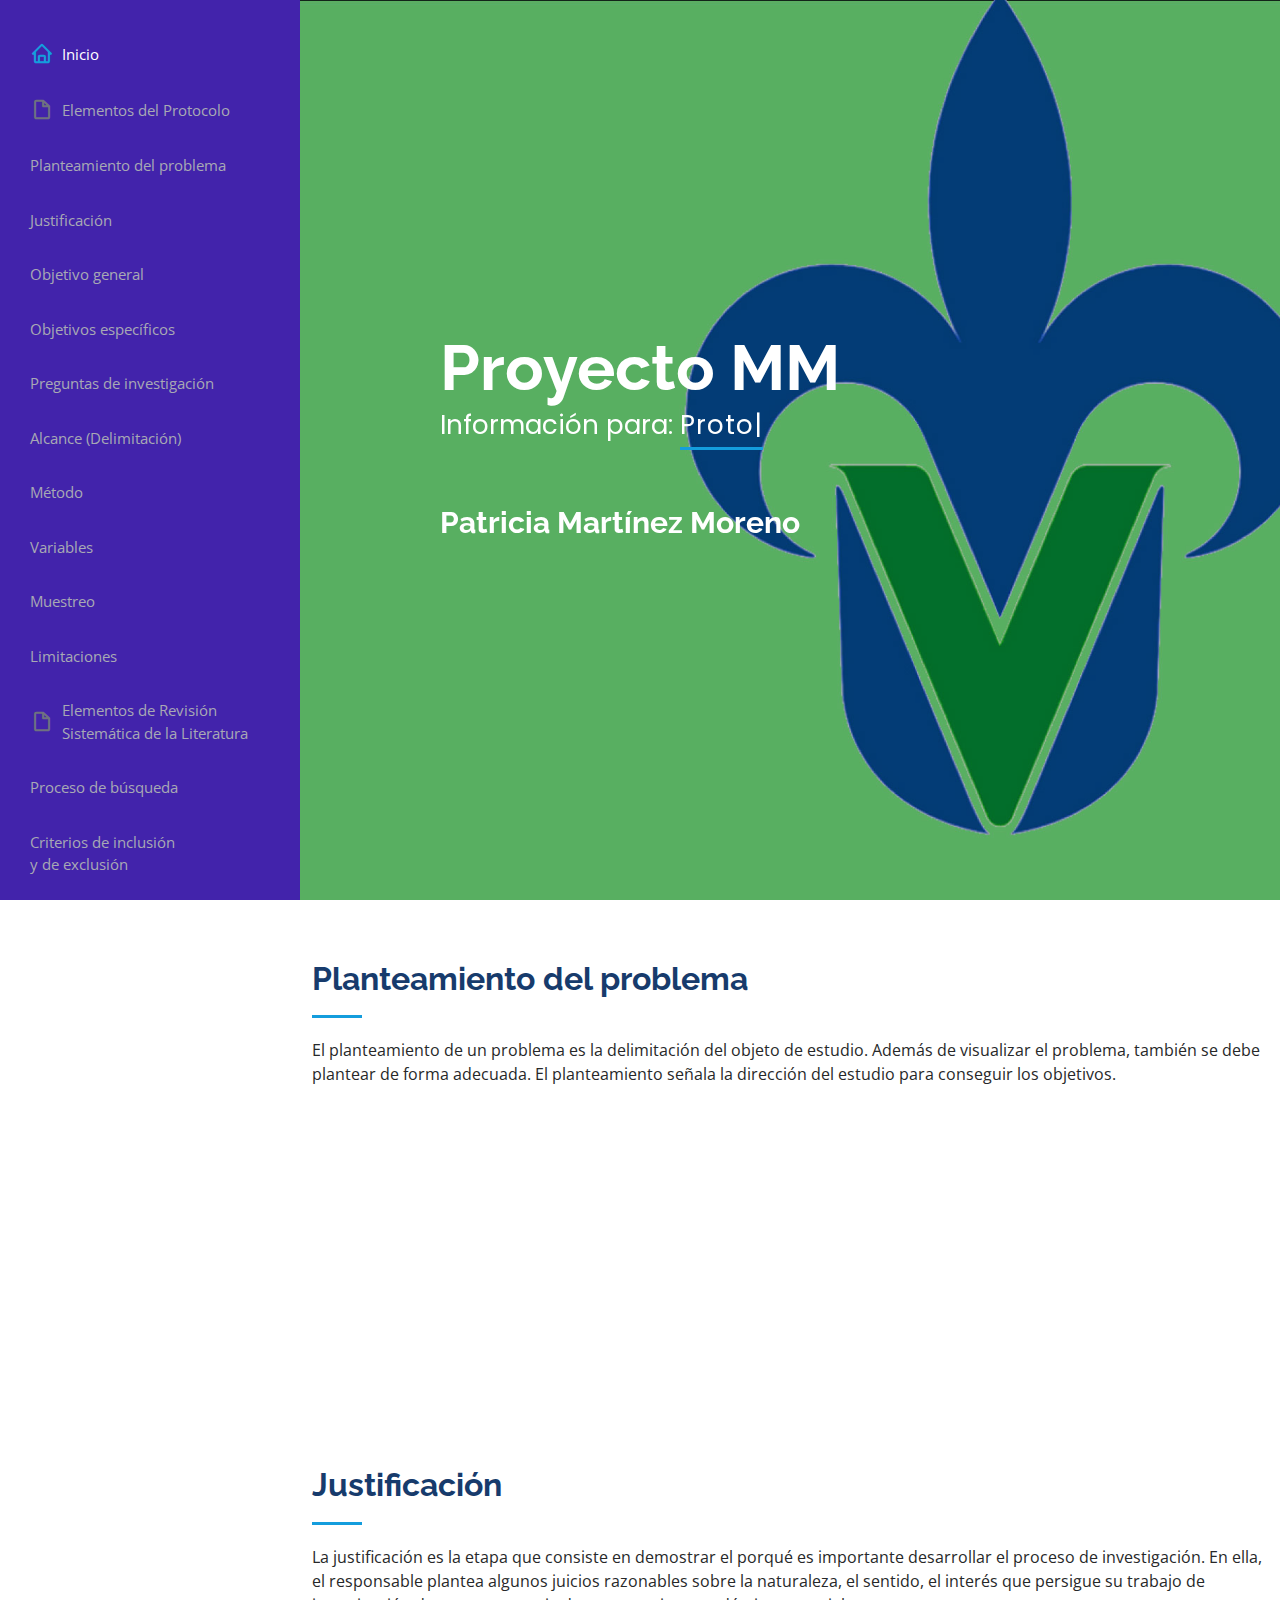
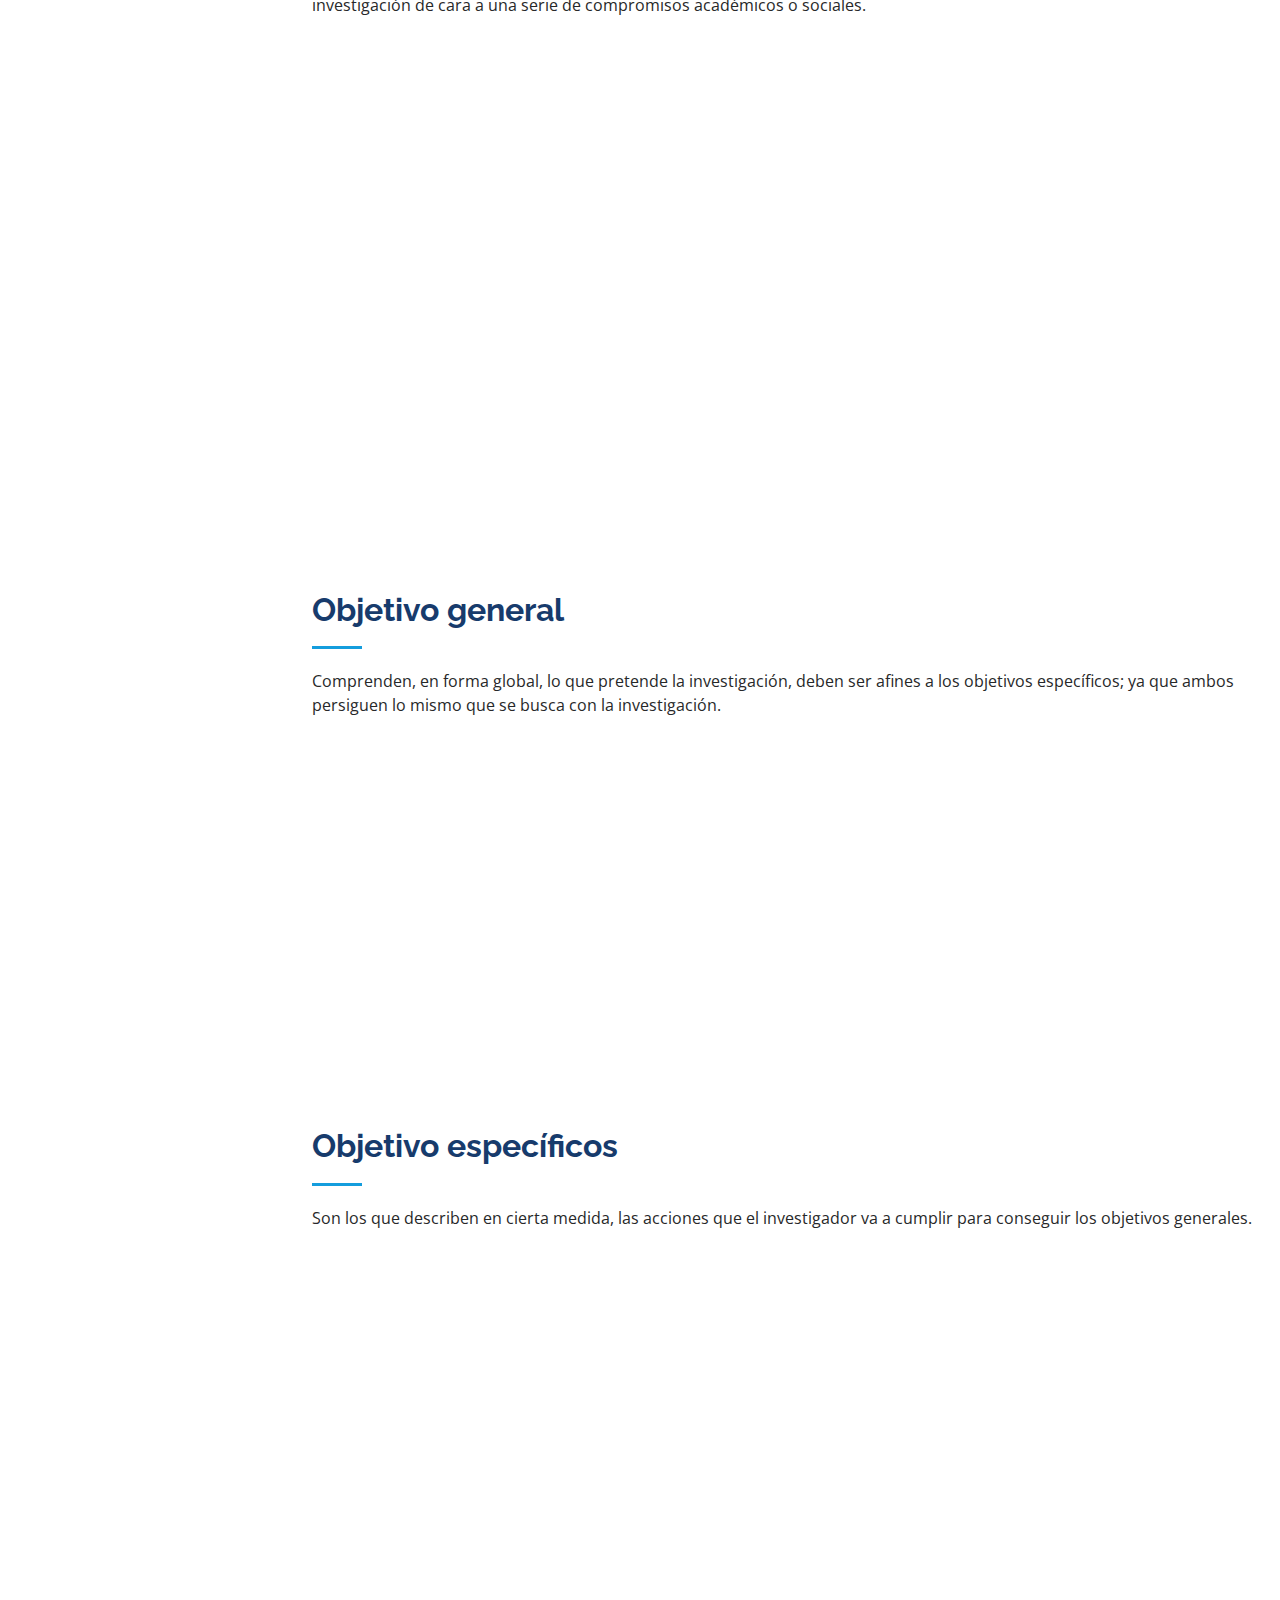
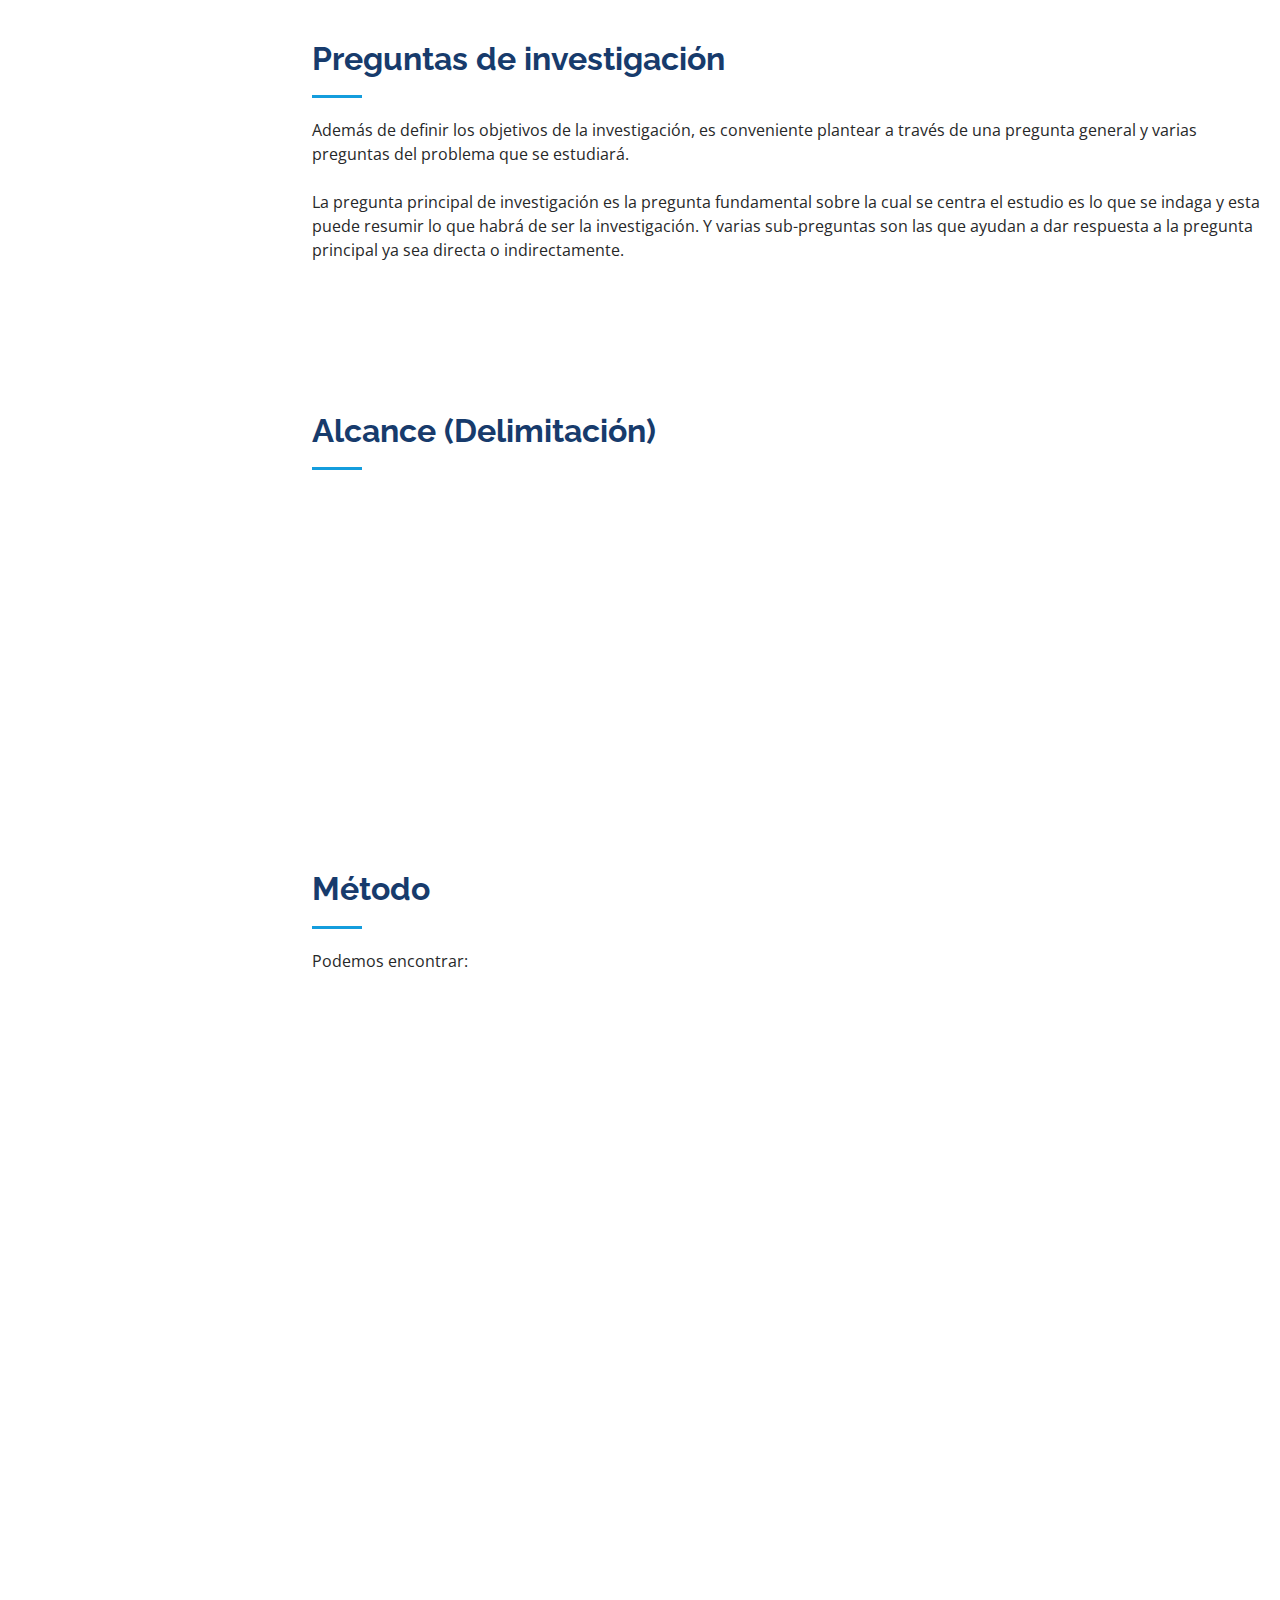
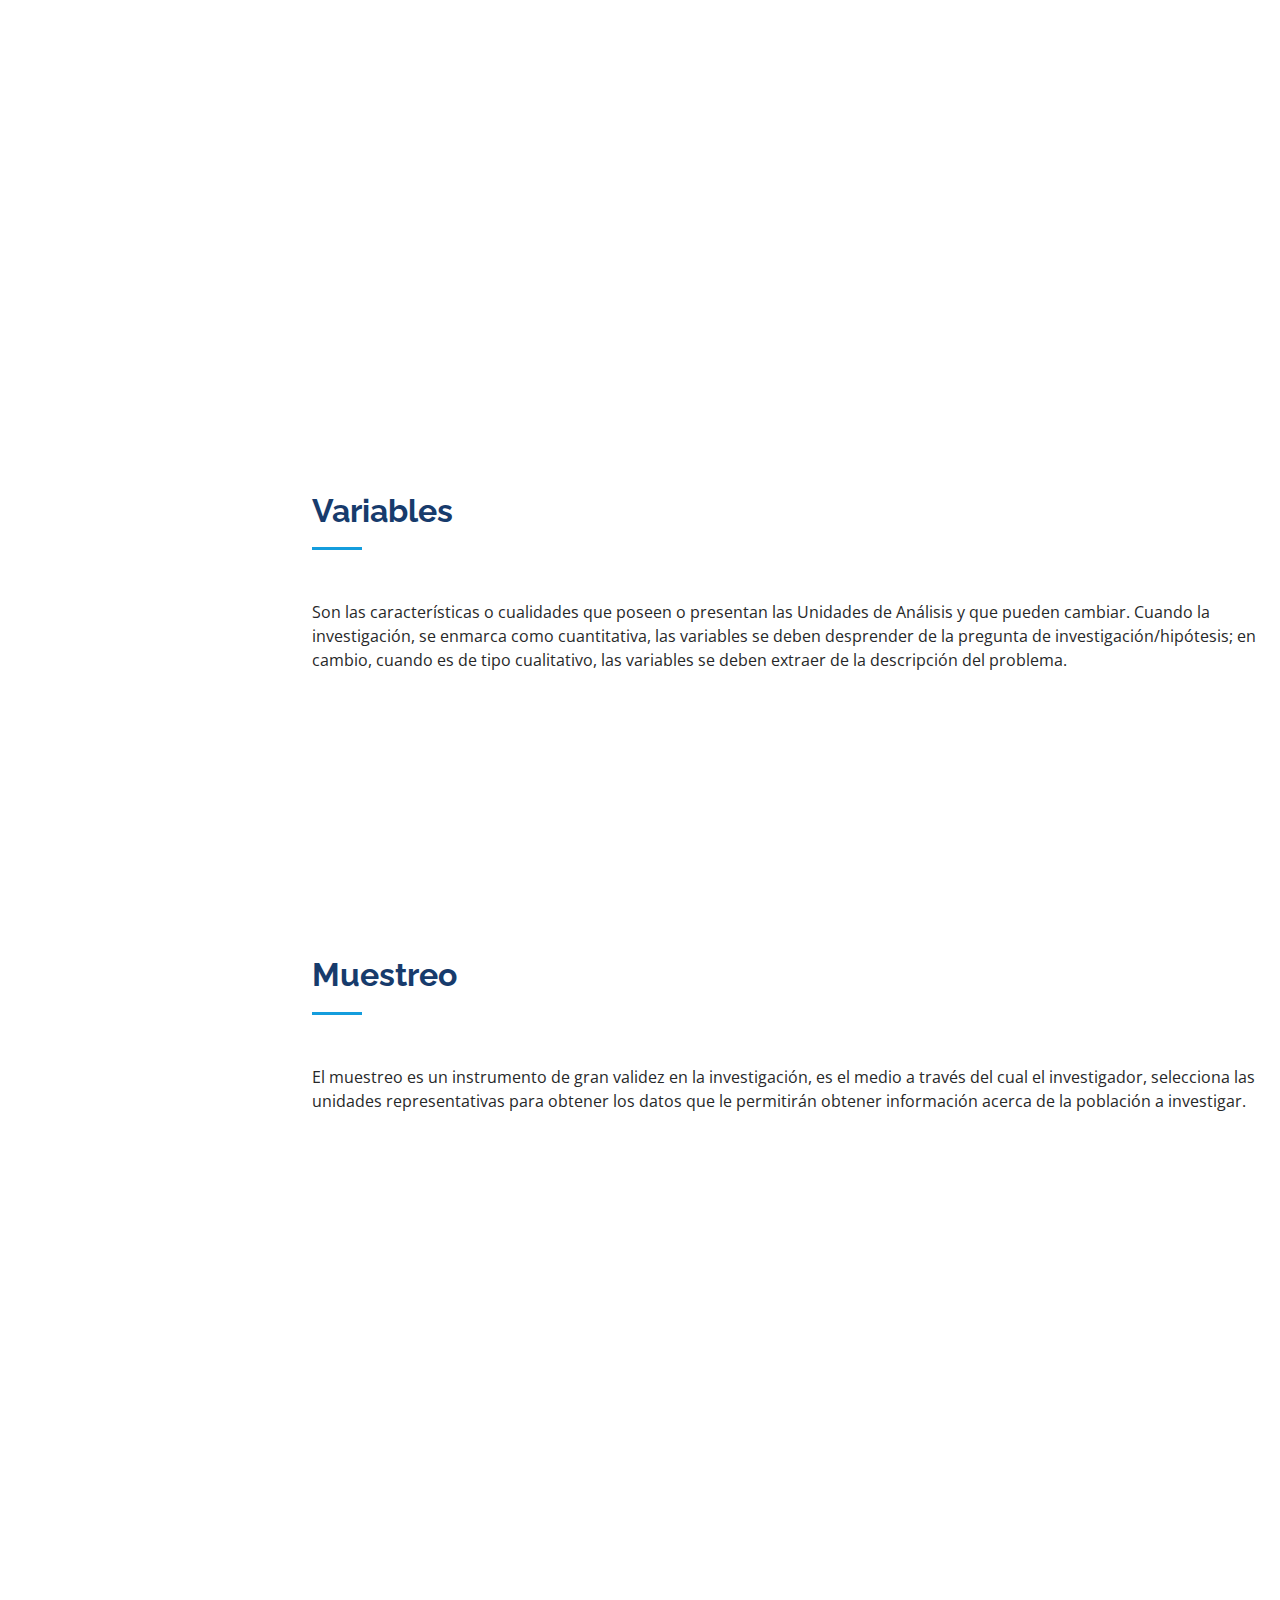
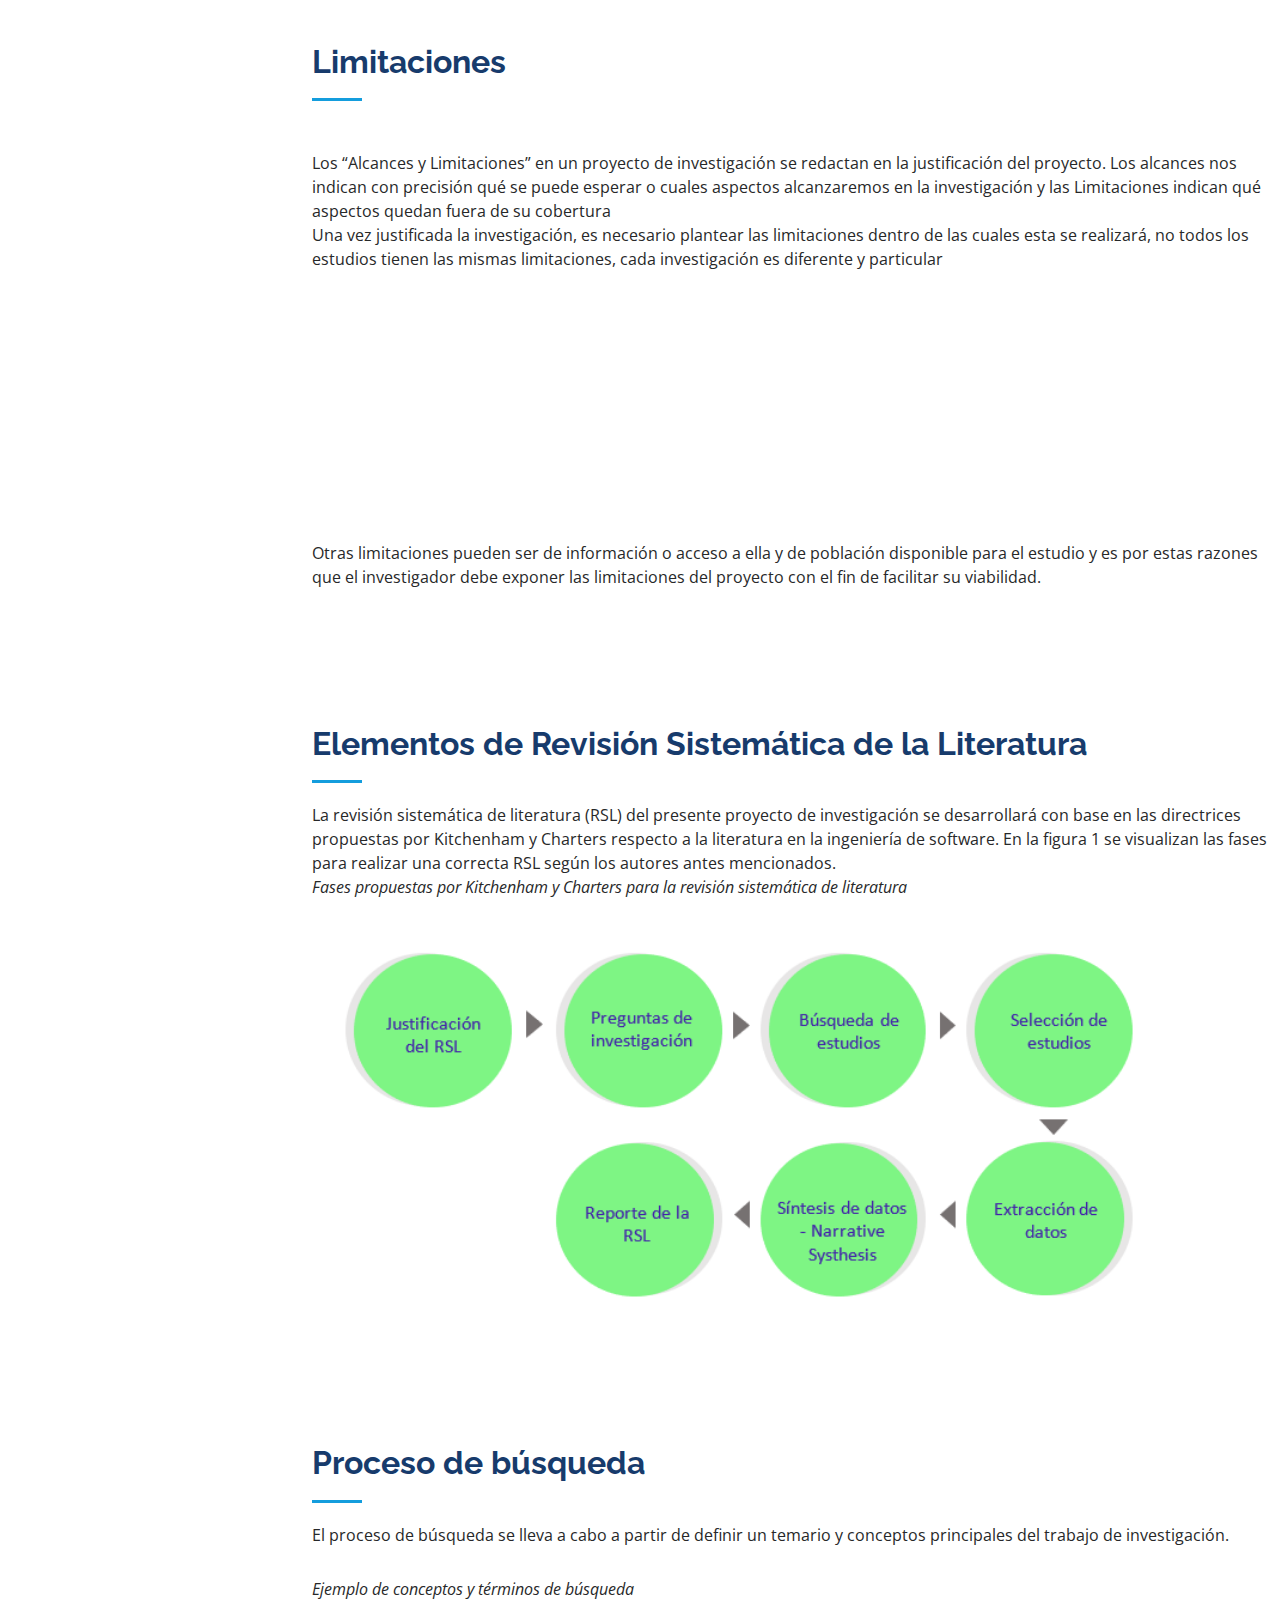
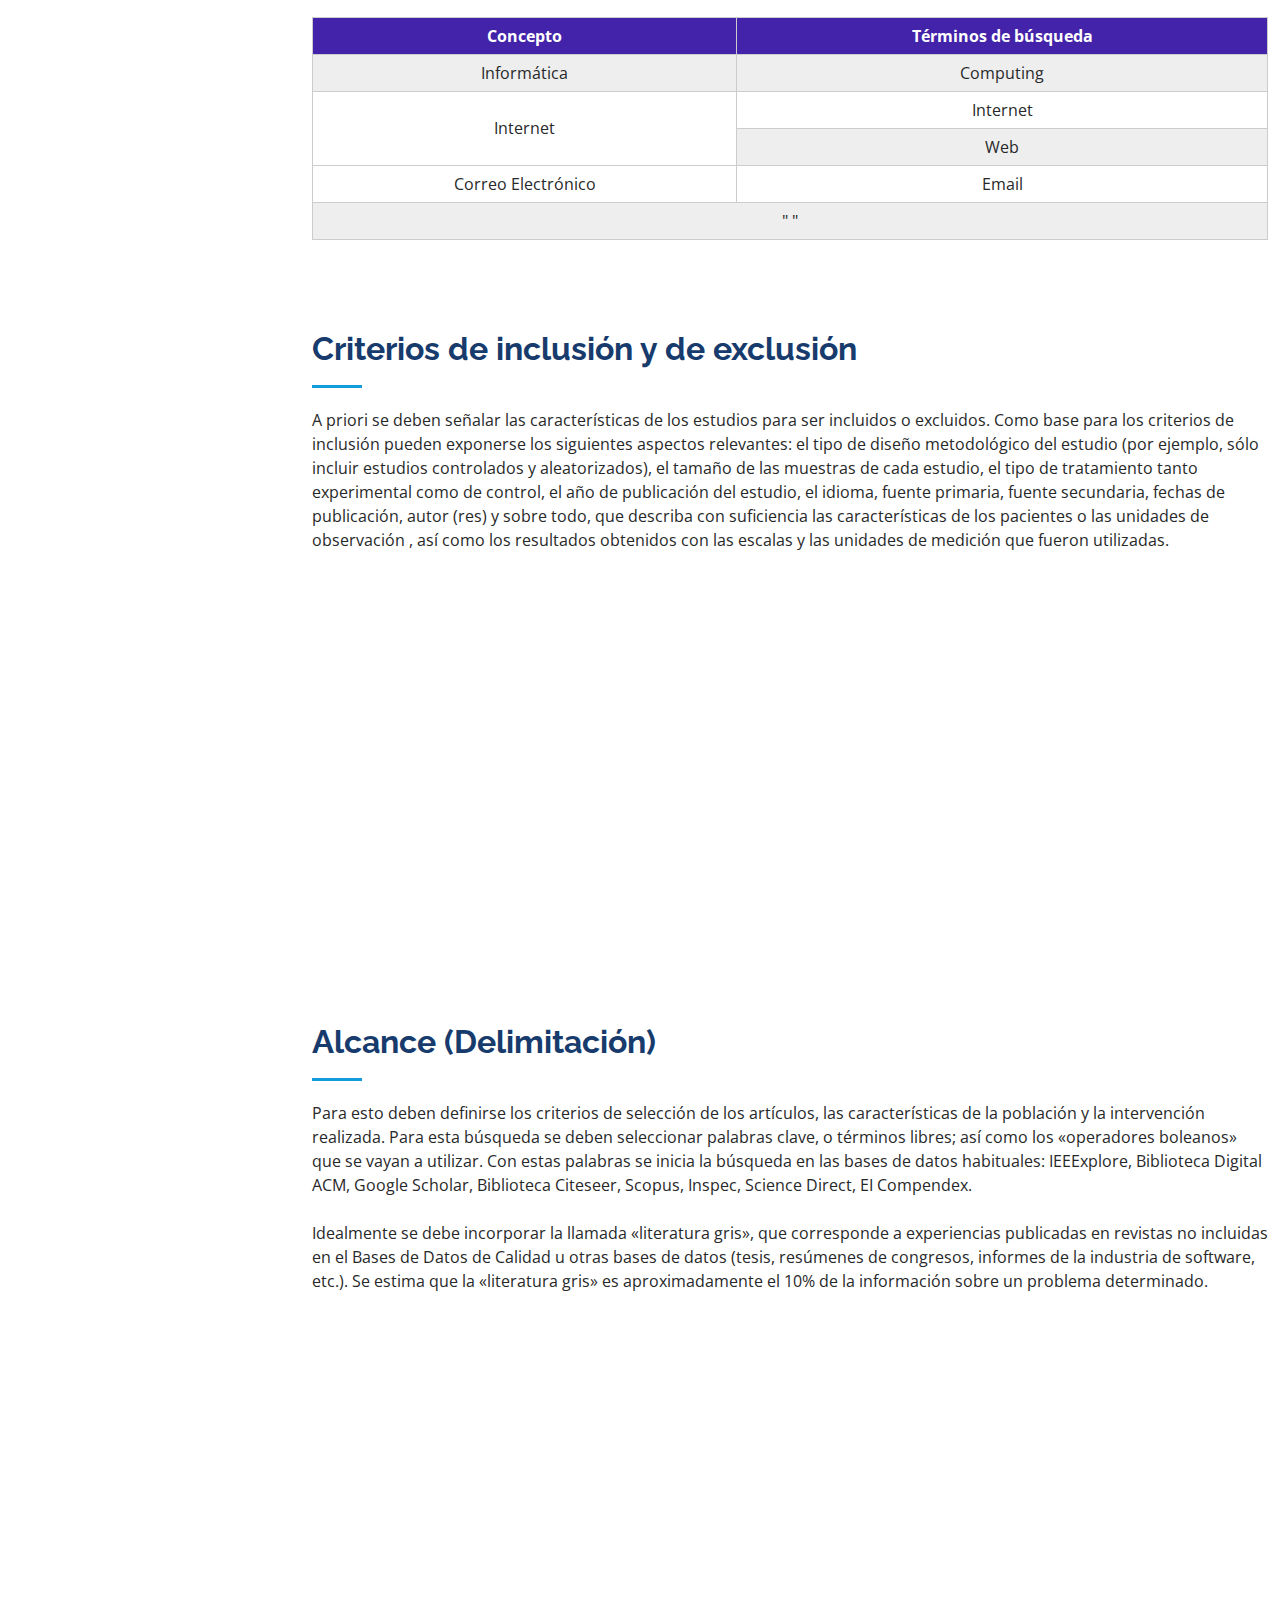
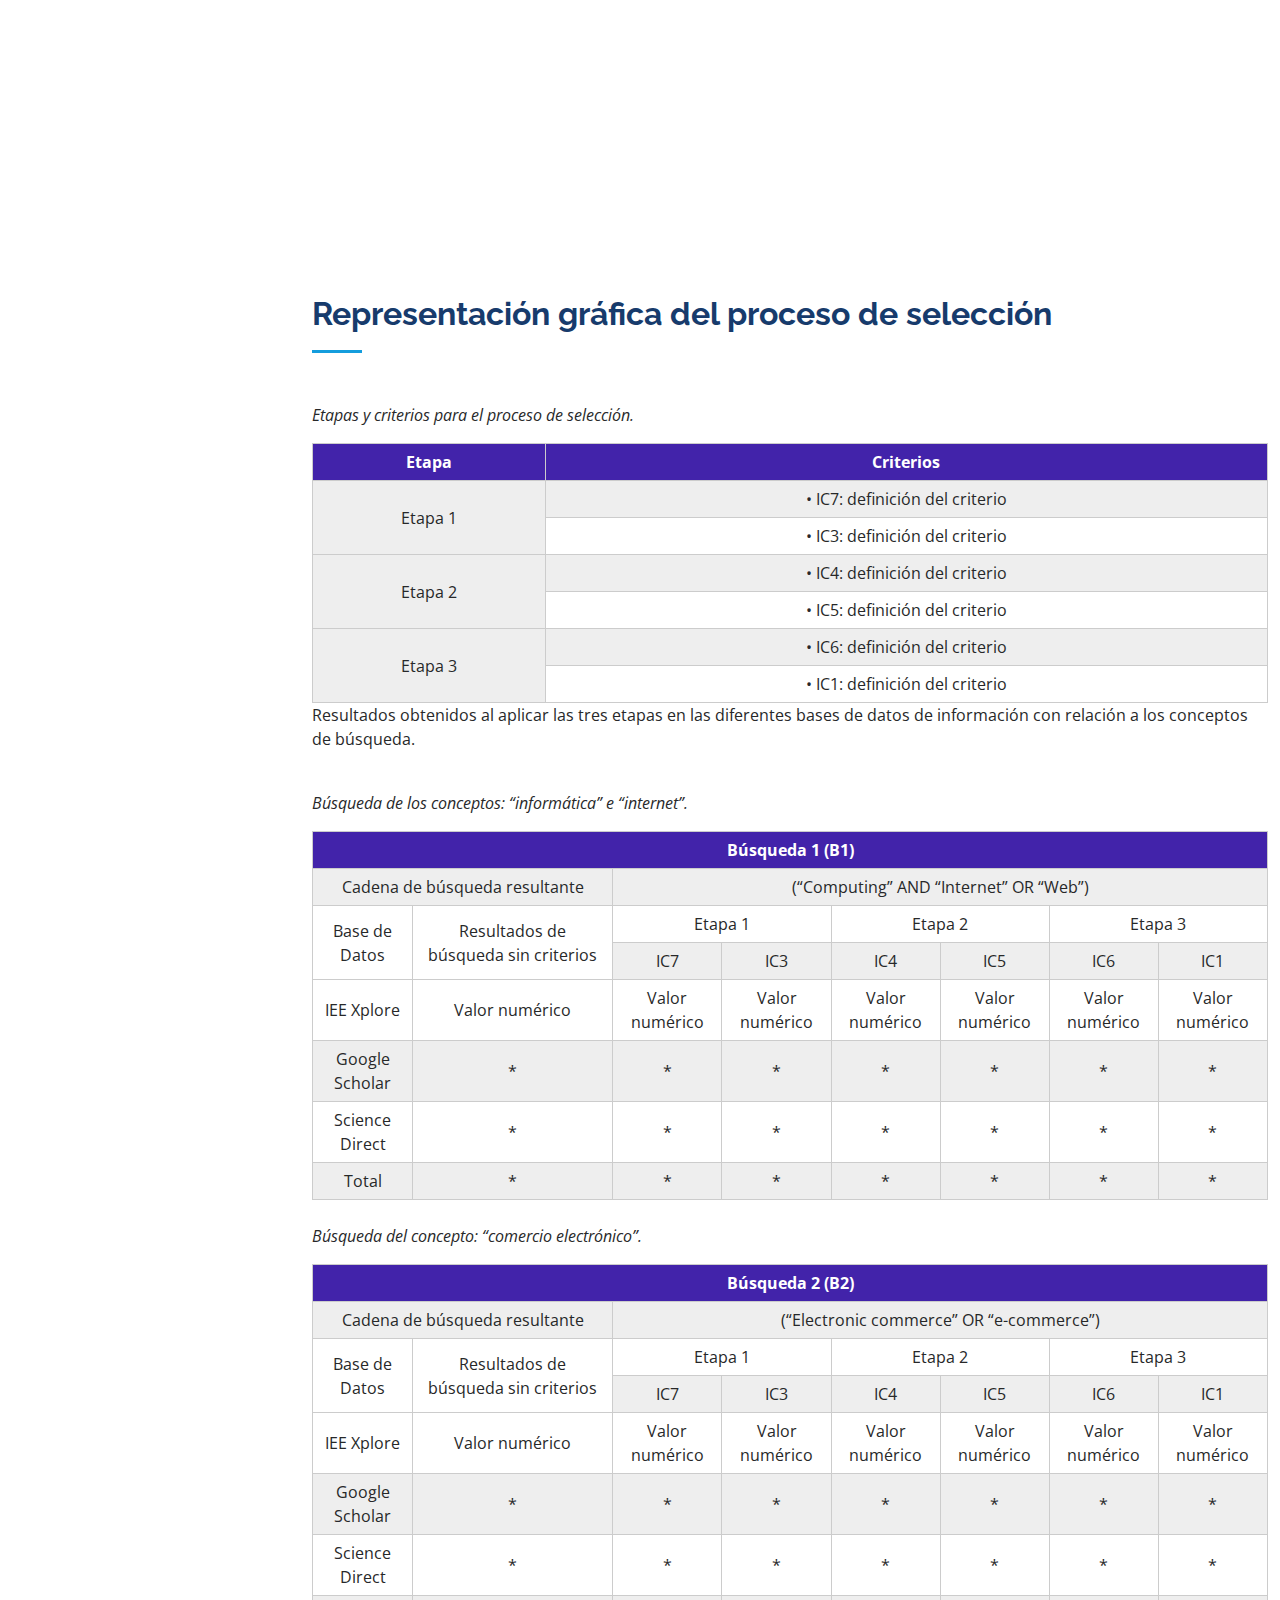
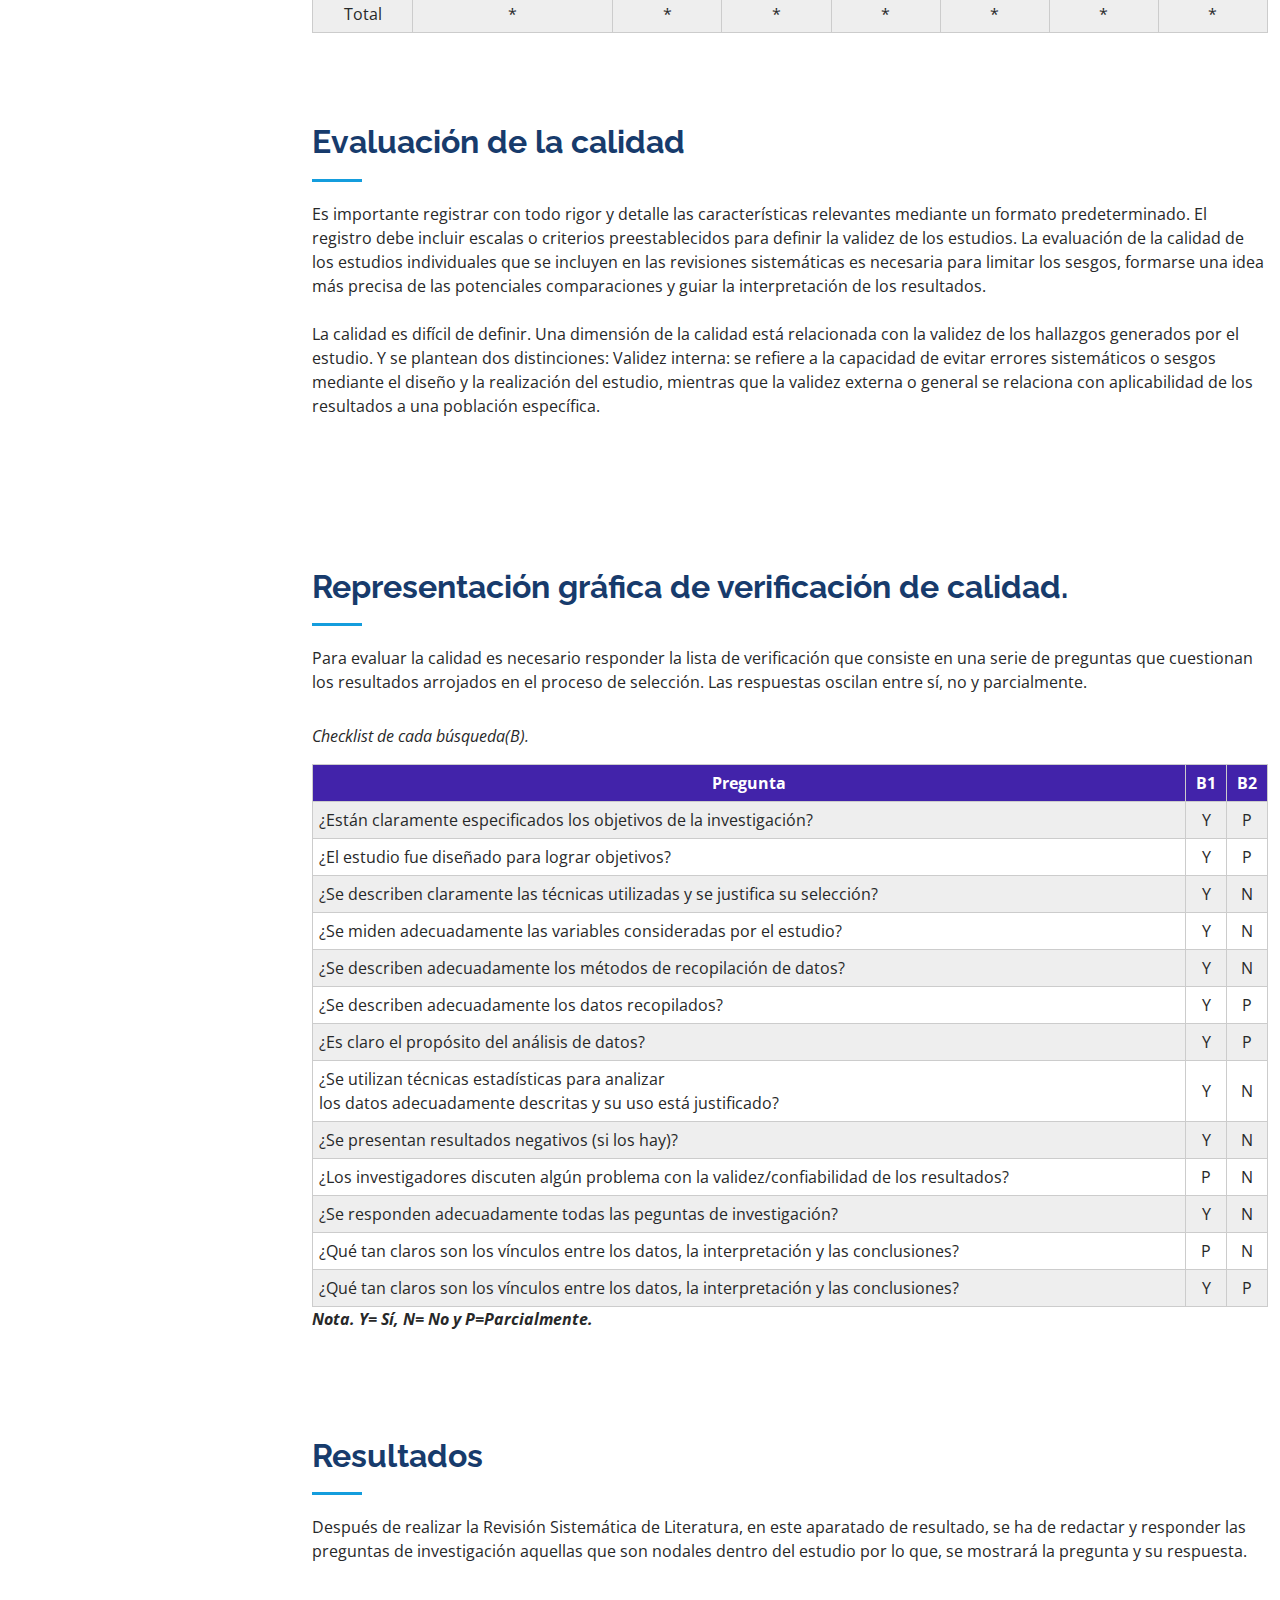
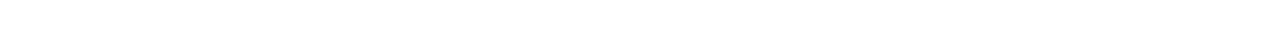
<file: index.html>
<!DOCTYPE html>
<html lang="en">

<head>
  <meta charset="utf-8">
  <meta content="width=device-width, initial-scale=1.0" name="viewport">

  <title>Proyecto MM</title>
  <meta content="" name="description">
  <meta content="" name="keywords">

  <!-- Favicons -->
  <link href="assets/img/favicon.png" rel="icon">
  <link href="assets/img/apple-touch-icon.png" rel="apple-touch-icon">

  <!-- Google Fonts -->
  <link href="https://fonts.googleapis.com/css?family=Open+Sans:300,300i,400,400i,600,600i,700,700i|Raleway:300,300i,400,400i,500,500i,600,600i,700,700i|Poppins:300,300i,400,400i,500,500i,600,600i,700,700i" rel="stylesheet">

  <!-- Vendor CSS Files -->
  <link href="assets/vendor/bootstrap/css/bootstrap.min.css" rel="stylesheet">
  <link href="assets/vendor/icofont/icofont.min.css" rel="stylesheet">
  <link href="assets/vendor/boxicons/css/boxicons.min.css" rel="stylesheet">
  <link href="assets/vendor/venobox/venobox.css" rel="stylesheet">
  <link href="assets/vendor/owl.carousel/assets/owl.carousel.min.css" rel="stylesheet">
  <link href="assets/vendor/aos/aos.css" rel="stylesheet">

  <!-- Template Main CSS File -->
  <link href="assets/css/style.css" rel="stylesheet">

  <!-- =======================================================
  * Template Name: iPortfolio - v2.0.3
  * Template URL: https://bootstrapmade.com/iportfolio-bootstrap-portfolio-websites-template/
  * Author: BootstrapMade.com
  * License: https://bootstrapmade.com/license/
  ======================================================== -->
</head>

<body>

  <!-- ======= Mobile nav toggle button ======= -->
  <button type="button" class="mobile-nav-toggle d-xl-none"><i class="icofont-navigation-menu"></i></button>

  <!-- ======= Header ======= -->
  <header id="header">
    <div class="d-flex flex-column">

      <nav class="nav-menu">
        <ul>
          <li class="active"><a href="#hero"><i class="bx bx-home"></i> <span>Inicio</span></a></li>
          <li><a href="#planteamiento"><i class="bx bx-file-blank"></i> <span>Elementos del Protocolo</span></a></li>
          <li><a href="#planteamiento"></i> Planteamiento del problema</a></li>
          <li><a href="#just"></i> Justificación</a></li>
          <li><a href="#objgeneral"></i> Objetivo general</a></li>
          <li><a href="#objespecif"></i> Objetivos específicos </a></li>
          <li><a href="#preguntasinvestigacion"></i> Preguntas de investigación</a></li>
          <li><a href="#alcance"></i> Alcance (Delimitación)</a></li>
          <li><a href="#metodo"></i> Método</a></li>
          <li><a href="#variables"></i> Variables</a></li>
          <li><a href="#muestreo"></i> Muestreo</a></li>
          <li><a href="#limitaciones"></i> Limitaciones</a></li>
          <li><a href="#rsl"><i class="bx bx-file-blank"></i> <span>Elementos de Revisión <br> Sistemática de la Literatura</span></a></li>
          <li><a href="#proceso"></i> Proceso de búsqueda</a></li>
          <li><a href="#criterios"></i> Criterios de inclusión <br> y de exclusión	</a></li>
          <li><a href="#Pselecion"></i> Proceso de selección	</a></li>
          <li><a href="#representacion"></i> Representación gráfica del <br> proceso de selección</a></li>
          <li><a href="#evaluacion"></i> Evaluación de la calidad</a></li>
          <li><a href="#representacioncalidad"></i> Representación gráfica de <br> verificación de calidad</a></li>
          <li><a href="#resultados"></i> Resultados</a></li>
      
       

        </ul>
      </nav><!-- .nav-menu -->
      <button type="button" class="mobile-nav-toggle d-xl-none"><i class="icofont-navigation-menu"></i></button>

    </div>
  </header><!-- End Header -->

  <!-- ======= Hero Section ======= -->
  <section id="hero" class="d-flex flex-column justify-content-center align-items-center">
    <div class="hero-container" data-aos="fade-in">
      <h1>Proyecto MM</h1>
      <p>Información para: <span class="typed" data-typed-items="Protocolo de investigación, Revisión Sistemática de Literatura"></span></p>
    <h2>Patricia Martínez Moreno</h2>
    </div>
    
   
  </section><!-- End Hero -->
  
  <main id="main" >
     <!-- ======= Plamteamiento Section ======= -->
     <section id="planteamiento" class="about">
      <div class="container">

        <div class="section-title">
          <h2>Planteamiento del problema</h2>
          <p>El planteamiento de un problema es la delimitación del objeto de estudio.
             Además de visualizar el problema, también se debe plantear de forma adecuada.
             El planteamiento señala la dirección del estudio para conseguir los objetivos.</p>
        </div>

        <div class="row">
          <div class="col-lg-8 pt-4 pt-lg-0 content" data-aos="fade-left">
            <p class="font-italic">
              En el planteamiento del problema se deben de desarrollar tres aspectos:
            </p>
            <div class="row">
              <div class="col-lg-6">
                <ul>
                  <li><i class="icofont-rounded-right"></i> La descripción del problema</li>
                  <li><i class="icofont-rounded-right"></i>  Los elementos del problema</li>
                  <li><i class="icofont-rounded-right"></i>  La formulación del problema</li>
                </ul>
              </div>
            </div>
            <p>
              El problema se debe concretizar en una interrogante que especifique, de forma clara,
               la información que se pretende obtener, 
              para así intentar ofrecer una o varias soluciones.
            </p>
          </div>
        </div>

      </div>
    </section><!-- End About Planteamiento -->

    <!-- ======= Just Section ======= -->
    <section id="just" class="about">
      <div class="container">

        <div class="section-title">
          <h2>Justificación</h2>
          <p>La justificación es la etapa que consiste en demostrar el porqué es importante desarrollar el
             proceso de investigación. En ella, el responsable plantea algunos
              juicios razonables sobre la naturaleza, el sentido,
             el interés que persigue su trabajo de investigación de cara a una serie de compromisos académicos o sociales.</p>
        </div>

        <div class="row">
          <div class="col-lg-8 pt-4 pt-lg-0 content" data-aos="fade-left">
            <p class="font-italic">
              La justificación de un proyecto es un texto escrito máximo de una página,
               donde se responden las siguientes preguntas:
            </p>
            <div class="row">
              <div class="col-lg-6">
                <ul>
                  <li><i class="icofont-rounded-right"></i>¿Qué se va a hacer?</li>
                  <li><i class="icofont-rounded-right"></i>¿Por qué se va a hacer?</li>
                  <li><i class="icofont-rounded-right"></i>¿Para qué se va a hacer?</li>
                  <li><i class="icofont-rounded-right"></i>¿Cómo se va a realizar esta Investigación?</li>
                </ul>
              </div>
            </div>
            <p>
              En la justificación no se van a colocar las preguntas de manera directa, 
              si no que en el desarrollo se contestan los interrogantes.
               Con la solución de los anteriores cuestionamientos se demuestra: la necesidad, importancia, 
               beneficio, conveniencia y beneficiarios de su trabajo de investigación. 
            </p>
            <p>básicamente es argumentar las razones por las cuales se realiza una investigación son 
              los juicios razonables sobre el sentido, 
              la naturaleza y el interés que persigue dicho trabajo de cara a ciertos objetivos/compromisos.</p>
            
          </div>
        </div>

      </div>
    </section><!-- End Just Section -->
     <!-- ======= objGeneral Section ======= -->
     <section id="objgeneral" class="about">
      <div class="container">

        <div class="section-title">
          <h2>Objetivo general</h2>
          <p> Comprenden, en forma global, lo que pretende la investigación, 
            deben ser afines a los objetivos específicos;
             ya que ambos persiguen lo mismo que se busca con la investigación.</p>
        </div>

        <div class="row">
          <div class="col-lg-8 pt-4 pt-lg-0 content" data-aos="fade-left">
            <p class="font-italic">
              Los objetivos se redactan iniciando con un verbo, por ejemplo:
            </p>
            <div class="row">
              <div class="col-lg-6">
                <ul>
                  <li><i class="icofont-rounded-right"></i> Indagar</li>
                  <li><i class="icofont-rounded-right"></i>Analizar</li>
                  <li><i class="icofont-rounded-right"></i>Evaluar</li>
                  <li><i class="icofont-rounded-right"></i>Organizar</li>
                  <li><i class="icofont-rounded-right"></i>Resumir</li>
                  <li><i class="icofont-rounded-right"></i>Identificar</li>
                </ul>
              </div>
            </div>
          </div>
        </div>

      </div>
    </section><!-- End ObjGeneral section -->
    <!-- ======= objEspecif Section ======= -->
    <section id="objespecif" class="about">
      <div class="container">

        <div class="section-title">
          <h2> Objetivo específicos</h2>
          <p>Son los que describen en cierta medida, las acciones que el investigador 
            va a cumplir para conseguir los objetivos generales.</p>
        </div>

        <div class="row">
          <div class="col-lg-8 pt-4 pt-lg-0 content" data-aos="fade-left">
            <p class="font-italic">
              Los objetivos se redactan iniciando con un verbo, por ejemplo: 
            </p>
            <div class="row">
              <div class="col-lg-6">
                <ul>
                  <li><i class="icofont-rounded-right"></i> Indagar</li>
                  <li><i class="icofont-rounded-right"></i>Analizar</li>
                  <li><i class="icofont-rounded-right"></i>Evaluar</li>
                  <li><i class="icofont-rounded-right"></i>Organizar</li>
                  <li><i class="icofont-rounded-right"></i>Resumir</li>
                  <li><i class="icofont-rounded-right"></i>Identificar</li>
                </ul>
              </div>
            </div>
          </div>
        </div>

      </div>
    </section><!-- End Objespecific section -->
     <!-- ======= preguntasinvestigacion Section ======= -->
     <section id="preguntasinvestigacion" class="about">
      <div class="container">

        <div class="section-title">
          <h2> Preguntas de investigación</h2>
          <p>Además de definir los objetivos de la investigación, es conveniente
             plantear a través de una pregunta general y varias preguntas del problema que se estudiará. </p>
            <br>
            <p>
              La pregunta principal de investigación es la pregunta fundamental sobre la cual se centra el
               estudio es lo que se indaga y esta puede resumir lo que habrá de ser la investigación. 
               Y varias sub-preguntas 
              son las que ayudan a dar respuesta a la pregunta principal ya sea directa o indirectamente. 
            </p>
            </div>

      

      </div>
    </section><!-- End preguntasinvestigacion section -->
      <!-- ======= alcance Section ======= -->
      <section id="alcance" class="about">
        <div class="container">
  
          <div class="section-title">
            <h2> Alcance (Delimitación)</h2>
          </div>
  
          <div class="row">
            <div class="col-lg-8 pt-4 pt-lg-0 content" data-aos="fade-left">
              <p class="font-italic">
                Para llegar al planteamiento del problema es necesario que el investigador considere las siguientes etapas:  
              </p>
             
               
                  <ul>
                    <li><i class="icofont-rounded-right"></i>Delimitación en el espacio físico-geográfico, es decir ¿dónde se investigará? </li>
                    <li><i class="icofont-rounded-right"></i>Delimitación en el tiempo, ¿cuándo se investigará? </li>
                    <li><i class="icofont-rounded-right"></i>Delimitación semántica o estudio exploratorio, por ejemplo,
                       esclarecer de manera objetiva los significados de palabras, categorías o símbolos utilizados en
                        el tema de investigación. </li>
                      </ul>
              
            </div>
          </div>
  
        </div>
      </section><!-- End alcance section -->
      <!-- ======= metodo Section ======= -->
    <section id="metodo" class="resume">
      <div class="container">

        <div class="section-title">
          <h2>Método</h2>
          <p>Podemos encontrar:</p>
        </div>

        <div class="row">
          <div class="col-lg-6" data-aos="fade-up">
            <h3 class="resume-title">1.	Enfoque de la investigación que se divide en:</h3>
            <div class="resume-item pb-0">
              <h4>Cuantitativo:</h4>
              <ul>
                <li>Plantea un problema delimitado y concreto.</li>
                <li>Se construye un marco teórico del que derivan hipótesis.</li>
                <li>Recolecta datos con métodos establecidos.</li>
                	<li>Utiliza métodos estadísticos.</li>
                  <li>Debe ser lo más objetiva posible.</li>
                  <li>Busca identificar leyes universales y causales.</li>
              </ul>
            </div>
            <div class="resume-item pb-0">
              <h4>Cualitativo:</h4>
              <ul>
                <li>Tiene una dinámica variable entre los hechos y su interpretación.</li>
                <li>Se lleva a cabo una sensibilización con el entorno.</li>
                <li>Puede iniciar con la observación y en el proceso se desarrolla una teoría congruente.</li>
                	<li>Los datos pueden ser descripciones detalladas de eventos, personas, conductas, entre otros.</li>
                  <li>Interpretativo. </li>
              </ul>
            </div>
          </div>
          <div class="col-lg-6" data-aos="fade-up" data-aos-delay="100">
            <h3 class="resume-title">2.	Diseño de la investigación</h3>
            <p>Plan o estrategia que se desarrolla para obtener la información que se requiere 
              en una investigación Donde podemos encontrar: 
              El tipo, alcance y recorte</p>
            <div class="resume-item">
              <h4>Tipo:</h4>
              <ul>
                <li> <b>Experimental:</b> Se construye una situación a la que son expuestos varios individuos</li>
                <li> <b>No experimental:</b>  Observa fenómenos tal como se dan en su contexto natural y los analiza</li>
              </ul>
            </div>
            <div class="resume-item">
              <h4>Alcance:</h4>
            
              <p><em>El alcance está dividido por varios elementos, tales como;
                 exploratorio, descriptivo, relacional, explicativo, 
                predictivo y aplicativo, además de la línea de investigación.</em></p>
              <ul>                
                <li> <b>Exploratorio:</b>  Se plantea cuando se observa un fenómeno que debe ser analizado</li>
                <li> <b>Descriptivo:</b>  Describe fenómenos sociales o clínicos en una circunstancia temporal y geográfica determinada </li>
                <li> <b>Relacional:</b>  La característica más importante es que posee análisis estadístico bivariado(de dos variables)</li>
                <li> <b>Explicativo:</b>  Son estudios que plantean relaciones de causalidad(estudios de causa y efecto)</li>
                <li> <b>Predictiva:</b>  Predicen probabilísticamente la ocurrencia de eventos generalmente adversos</li>
                <li> <b>Aplicativo:</b>  En términos sencillos la finalidad de la investigación aplicada es “mejorar”</li>
              </ul>
            </div>
            <div class="resume-item">
              <h4>Recorte del estudio (corte):</h4>
              <ul>
                <li> <b>Transversal o transeccional:</b> Se analizan los datos en un momento en el tiempo.</li>
                <li> <b>Longitudinal:</b>Se recolectan datos a través del tiempo.</li>
              </ul>
            </div>
          </div>
        </div>

      </div>
    </section><!-- End metodo Section -->
     <!-- ======= variables Section ======= -->
     <section id="variables" class="about">
      <div class="container">

        <div class="section-title">
          <h2>Variables</h2>
        </div>
        <p>Son las características o cualidades que poseen o presentan las
           Unidades de Análisis y que pueden cambiar. Cuando la investigación, se enmarca como cuantitativa, 
           las variables se deben desprender de la pregunta de investigación/hipótesis; en cambio, 
          cuando es de tipo cualitativo, las variables se deben extraer de la descripción del problema.</p>
        <div class="row">
          <div class="col-lg-8 pt-4 pt-lg-0 content" data-aos="fade-left">
            <p class="font-italic">
              Para clasificar las variables, se pueden distinguir:
            </p>
           
             
                <ul>
                  <li><i class="icofont-rounded-right"></i> <b>La variable dependiente</b>, es el efecto que se deriva por la variable independiente.</li>
                  <li><i class="icofont-rounded-right"></i> <b>La variable independiente</b>, que en general son las causas. </li>
                
                    </ul>
            
          </div>
        </div>

      </div>
    </section><!-- End variables section -->
     <!-- ======= muestreo Section ======= -->
     <section id="muestreo" class="about">
      <div class="container">

        <div class="section-title">
          <h2>Muestreo</h2>
        </div>
        <p>El muestreo es un instrumento de gran validez en la investigación, 
          es el medio a través del cual el investigador, 
          selecciona las unidades representativas para obtener los datos que le permitirán obtener 
          información acerca de la población a investigar.</p>
        <div class="row">
          <div class="col-lg-8 pt-4 pt-lg-0 content" data-aos="fade-left">
            <p class="font-italic">
              Una clasificación común de tipos de muestreos es la siguiente:
            </p>      
                <ul>
                  <li><i class="icofont-rounded-right"></i> <b>Muestreo aleatorio simple: </b>Es el elemento más común para obtener una muestra representativa; aquí cualquier 
                    individuo de una población puede ser elegido al igual que otro de su población.</li>
                  <li><i class="icofont-rounded-right"></i> <b>Muestreo estratificado: </b>se divide a la población en diferentes grupos, con el único fin de darle representatividad
                     a los diversos grupos que son parte de la población en cuestión.</li>
                  <li><i class="icofont-rounded-right"></i> <b>Muestreo por cuotas: </b>se divide a la población en estratos o categorías, y se define una cuota para las diferentes categorías; 
                    tiene en cuenta diversas categorías, pero éstas dependerán del criterio del investigador.</li>
                  <li><i class="icofont-rounded-right"></i> <b>Muestreo intencionado: </b>el investigador selecciona los elementos que considera representativos.</li>
                  <li><i class="icofont-rounded-right"></i> <b>Muestreo mixto: </b>Se caracteriza por combinar diversos tipos de muestreos</li>
                    </ul>
            
          </div>
        </div>

      </div>
    </section><!-- End muestreo section -->
      <!-- ======= limitaciones Section ======= -->
      <section id="limitaciones" class="about">
        <div class="container">
  
          <div class="section-title">
            <h2>Limitaciones</h2>
          </div>
          <p>Los “Alcances y Limitaciones” en un proyecto de investigación se redactan en la justificación del proyecto.
             Los alcances nos indican con precisión qué se puede esperar o cuales aspectos alcanzaremos en la investigación 
             y las Limitaciones indican qué aspectos quedan fuera de su cobertura
            <br>
            Una vez justificada la investigación, es necesario plantear las limitaciones dentro de las cuales esta se realizará,
             no todos los estudios tienen las mismas limitaciones, cada investigación es diferente y particular
            </p>
          <div class="row">
            <div class="col-lg-8 pt-4 pt-lg-0 content" data-aos="fade-left">
              <p class="font-italic">
                Limitaciones 
              </p>      
                  <ul>
                    <li><i class="icofont-rounded-right"></i> <b>Tiempo: </b>haciendo referencia a un hecho, situación, 
                      fenómeno que va a hacer estudiados en un determinado o periodo.</li>
                    <li><i class="icofont-rounded-right"></i> <b>Espacio o territorio:  </b>Son las demarcaciones referentes al espacio geográfico dentro del cual
                      se desarrollará la investigación en una ciudad, región país o continente.</li>
                    <li><i class="icofont-rounded-right"></i> <b>Las limitaciones de los recursos:  </b>Se refiere la disponibilidad de los recursos financieros básicos 
                      para la realización del estudio de investigación. </li>
                      </ul>
              
            </div>
          </div>
          <p>
            Otras limitaciones pueden ser de información o acceso a ella y de población disponible 
            para el estudio y es por estas razones que el investigador debe exponer 
            las limitaciones del proyecto con el fin de facilitar su viabilidad.
          </p>
  
        </div>
      </section><!-- End limitaciones section -->
        <!-- ======= RSL Section ======= -->
    <section id="rsl" class="about">
      <div class="container">

        <div class="section-title">
          <h2>Elementos de Revisión Sistemática de la Literatura</h2>
          <p>La revisión sistemática de literatura (RSL) del presente proyecto de investigación se desarrollará con
             base en las directrices propuestas por Kitchenham y Charters respecto a la literatura en la ingeniería 
             de software. En la figura 1 se visualizan las fases para realizar una correcta RSL según 
             los autores antes mencionados.</p>
             <p><i>Fases propuestas por Kitchenham y Charters para la revisión sistemática de literatura</i></p>
        </div>
       
          <img src="assets/img/graph.png" class="img-fluid" style="width: 90%; height: 80%;">
      </div>
    </section><!-- End RSL Section -->

    <!-- ======= proceso Section ======= -->
    <section id="proceso" class="facts">
      <div class="container">

        <div class="section-title">
          <h2>Proceso de búsqueda</h2>
          <p>El proceso de búsqueda se lleva a cabo a partir de definir
             un temario y conceptos principales del trabajo de investigación.</p>
        </div>
        <p><i>Ejemplo de conceptos y términos de búsqueda</i></p>
      
	<table style="align-items: center;">
		<thead>
		<tr>
			<th>Concepto</th>
			<th>Términos de búsqueda</th>
		</tr>
		</thead>
		<tbody>
		<tr>
    
			<td>Informática</td>
			<td>Computing</td>
		
		</tr>	
		<tr>
      <td rowspan="2">Internet</td>
		  <td>Internet</td>
		</tr>
    <tr>
		  <td>Web</td>
    </tr>
    <tr>
      <td>Correo Electrónico</td>
		  <td>Email</td>
    </tr>
    <tr>
      <td colspan="2"> "    " </td>
    </tr>
		</tbody>
	</table>

      </div>
    </section><!-- End proceso Section -->
     <!-- ======= criterios Section ======= -->
     <section id="criterios" class="resume">
      <div class="container">

        <div class="section-title">
          <h2>Criterios de inclusión y de exclusión</h2>
          <p>A priori se deben señalar las características de los estudios para ser incluidos o excluidos. 
            Como base para los criterios de inclusión pueden exponerse los siguientes aspectos relevantes: 
            el tipo de diseño metodológico del estudio (por ejemplo, sólo incluir estudios controlados 
            y aleatorizados), el tamaño de las muestras de cada estudio, el tipo de tratamiento tanto 
            experimental como de control, el año de publicación del estudio, el idioma, fuente primaria, 
            fuente secundaria, fechas de publicación, autor (res) y sobre todo, que describa con suficiencia las 
            características de los pacientes o las unidades de observación , así como los resultados obtenidos 
            con las escalas y las unidades de medición que fueron utilizadas.</p>
        </div>

        <div class="row">
          <div class="col-lg-6" data-aos="fade-up">
            <h3 class="resume-title">Definir y enlistar criterios de inclusión </h3>
            <div class="resume-item pb-0">
              
              <ul>
                <li> <b>IC1:</b>  </li>
                <li> <b>IC2:</b>  </li>
                <li> <b>IC3:</b>  </li>
                <li> <b>IC4:</b>  </li>
                <li> <b>IC5:</b>  </li>
                <li> <b>IC6:</b>  </li>
              
              </ul>
            </div>
      
          </div>
          <div class="col-lg-6" data-aos="fade-up" data-aos-delay="100">
            <h3 class="resume-title">Definir y enlistar criterios de exclusión </h3>
            <div class="resume-item">
              <ul>
                <li> <b>EC1:</b>  </li>
              <li> <b>EC2:</b>  </li>
              <li> <b>EC3:</b>  </li>
              <li> <b>EC4:</b>  </li>
              <li> <b>EC5:</b>  </li>
              <li> <b>EC6:</b>  </li>
              
              </ul>
            
           
            </div>
          </div>
        </div>

      </div>
    </section><!-- End criterios Section -->
       <!-- ======= Pselecion Section ======= -->
       <section id="Pselecion" class="about">
        <div class="container">
  
          <div class="section-title">
            <h2>Alcance (Delimitación)</h2>
            <p>Para esto deben definirse los criterios de selección de los artículos, 
              las características de la población y la intervención realizada. Para esta búsqueda se deben seleccionar 
              palabras clave, o términos libres; así como los «operadores boleanos» que se vayan a utilizar. 
              Con estas palabras se inicia la búsqueda en las bases de datos habituales: IEEExplore, Biblioteca Digital ACM, 
              Google Scholar, Biblioteca Citeseer, Scopus, Inspec, Science Direct, EI Compendex. </p>
              <br>
              <p>Idealmente se debe incorporar la llamada «literatura gris», que corresponde a experiencias 
                publicadas en revistas no incluidas en el Bases de Datos de Calidad u otras bases de datos (tesis, 
                resúmenes de congresos, informes de la industria de software, etc.). Se estima que la «literatura gris» es 
                aproximadamente el 10% de la información sobre un problema determinado.</p>
          </div>
  
          <div class="row">
            <div class="col-lg-8 pt-4 pt-lg-0 content" data-aos="fade-left">
              <p class="font-italic">
                <b>El desarrollo de una revisión sistemática requiere los siguientes pasos: </b>
                 
              </p>
             
               
                  <ul>
                    <li><i class="icofont-rounded-right"></i>Claro enunciado de la pregunta a responder </li>
                    <li><i class="icofont-rounded-right"></i>Definición de criterios de inclusión y exclusión </li>
                    <li><i class="icofont-rounded-right"></i>Extensa identificación de la evidencia disponible </li>
                    <li><i class="icofont-rounded-right"></i>Uniforme extracción de los datos</li>
                    <li><i class="icofont-rounded-right"></i>Evaluación de la calidad de los estudios </li>
                    <li><i class="icofont-rounded-right"></i>Clara presentación de los resultados  </li>
                      </ul>
              
            </div>
          </div>
          <div class="row">
            <div class="col-lg-8 pt-4 pt-lg-0 content" data-aos="fade-left">
            <p class="font-italic">
                <b>Análisis estadístico (metanálisis)</b> 
              </p>
             
               
                  <ul>
                    <li><i class="icofont-rounded-right"></i>Estimación de la medida global del efecto con su IC 95%  </li>
                    <li><i class="icofont-rounded-right"></i>Determinación de la heterogeneidad</li>
                    <li><i class="icofont-rounded-right"></i>Análisis de subgrupos y sensibilidad</li>
                    <li><i class="icofont-rounded-right"></i>Determinación del sesgo de publicación</li>
           
                      </ul>
              
            </div>
          </div>
  
        </div>
      </section><!-- End Pselecion section -->
       <!-- ======= representacion Section ======= -->
    <section id="representacion" class="facts">
      <div class="container">

        <div class="section-title">
          <h2>Representación gráfica del proceso de selección</h2>
        </div>
        <p><i>Etapas y criterios para el proceso de selección.</i></p>
      
	<table>
		<thead>
		<tr>
			<th>Etapa</th>
			<th>Criterios</th>
		</tr>
		</thead>
		<tbody>
      <tr>
    
        <td rowspan="2">Etapa 1</td>
        <td >•	IC7: definición del criterio</td>
      
      </tr>	
		<tr>
    
			<td>•	IC3:  definición del criterio</td>
		
		
		</tr>	
		<tr>
      <td rowspan="2">Etapa 2</td>
		  <td>•	IC4:  definición del criterio</td>
		</tr>
    <tr>
		  <td>•	IC5:  definición del criterio</td>
    </tr>
    <tr>
      <td rowspan="2">Etapa 3</td>
		  <td>•	IC6:  definición del criterio</td>
    </tr>
    <tr>
      <td >•	IC1:  definición del criterio</td>
    </tr>
		</tbody>
  </table>
  <p>Resultados obtenidos al 
    aplicar las tres etapas en las diferentes bases de datos de información con relación 
    a los conceptos de búsqueda.</p>
    <br>
    <p><i>Búsqueda de los conceptos: “informática” e “internet”.</i></p>
    <table>
      <thead>
      <tr>
        <th colspan="8"  >Búsqueda 1 (B1)</th>
       
      </tr>
      </thead>
      <tbody>
        <tr>
      
          <td colspan="2" >Cadena de búsqueda resultante</td>
          <td colspan="6" >(“Computing” AND “Internet” OR “Web”)</td>
        
        </tr>	
      <tr>
      
        <td  rowspan="2">Base de Datos</td>
        <td  rowspan="2">Resultados de búsqueda sin criterios</td>
        <td colspan="2" >Etapa 1</td>
        <td  colspan="2">Etapa 2</td>
        <td  colspan="2">Etapa 3</td>
      
      </tr>	
      <tr>
        <td>IC7</td>
        <td>IC3</td>
        <td>IC4</td>
        <td>IC5</td>
        <td>IC6</td>
        <td>IC1</td>
       
      </tr>
      <tr>
        <td>IEE Xplore</td>
        <td>Valor numérico </td>
        <td>Valor numérico </td>
        <td>Valor numérico </td>
        <td>Valor numérico </td>
        <td>Valor numérico </td>
        <td>Valor numérico </td>
        <td>Valor numérico </td>
      </tr>
      <tr>
        <td>Google Scholar</td>
        <td>*</td>
        <td>*</td>
        <td>*</td>
        <td>*</td>
        <td>*</td>
        <td>*</td>
        <td>*</td>
      </tr>
      <tr>
        <td>Science Direct</td>
        <td>*</td>
        <td>*</td>
        <td>*</td>
        <td>*</td>
        <td>*</td>
        <td>*</td>
        <td>*</td>
      </tr>
      <tr>
        <td>Total</td>
        <td>*</td>
        <td>*</td>
        <td>*</td>
        <td>*</td>
        <td>*</td>
        <td>*</td>
        <td>*</td>
      </tr>
      
      </tbody>
    </table>
    <br>
    <p><i>Búsqueda del concepto: “comercio electrónico”.</i></p>
    <table>
      <thead>
      <tr>
        <th colspan="8"  >Búsqueda 2 (B2)</th>
       
      </tr>
      </thead>
      <tbody>
        <tr>
      
          <td colspan="2" >Cadena de búsqueda resultante</td>
          <td colspan="6" >(“Electronic commerce” OR “e-commerce”)</td>
        
        </tr>	
      <tr>
      
        <td  rowspan="2">Base de Datos</td>
        <td  rowspan="2">Resultados de búsqueda sin criterios</td>
        <td colspan="2" >Etapa 1</td>
        <td  colspan="2">Etapa 2</td>
        <td  colspan="2">Etapa 3</td>
      
      </tr>	
      <tr>
        <td>IC7</td>
        <td>IC3</td>
        <td>IC4</td>
        <td>IC5</td>
        <td>IC6</td>
        <td>IC1</td>
       
      </tr>
      <tr>
        <td>IEE Xplore</td>
        <td>Valor numérico </td>
        <td>Valor numérico </td>
        <td>Valor numérico </td>
        <td>Valor numérico </td>
        <td>Valor numérico </td>
        <td>Valor numérico </td>
        <td>Valor numérico </td>
      </tr>
      <tr>
        <td>Google Scholar</td>
        <td>*</td>
        <td>*</td>
        <td>*</td>
        <td>*</td>
        <td>*</td>
        <td>*</td>
        <td>*</td>
      </tr>
      <tr>
        <td>Science Direct</td>
        <td>*</td>
        <td>*</td>
        <td>*</td>
        <td>*</td>
        <td>*</td>
        <td>*</td>
        <td>*</td>
      </tr>
      <tr>
        <td>Total</td>
        <td>*</td>
        <td>*</td>
        <td>*</td>
        <td>*</td>
        <td>*</td>
        <td>*</td>
        <td>*</td>
      </tr>
      
      </tbody>
    </table>
      </div>
    </section><!-- End representacion Section -->
    
<!-- ======= evaluacion Section ======= -->
<section id="evaluacion" class="about">
  <div class="container">

    <div class="section-title">
      <h2>Evaluación de la calidad</h2>
      <p>Es importante registrar con todo rigor y detalle las características relevantes mediante un formato 
        predeterminado. El registro debe incluir escalas o criterios preestablecidos para definir la validez de 
        los estudios. La evaluación de la calidad de los estudios individuales que se incluyen en las revisiones 
        sistemáticas es necesaria para limitar los sesgos, formarse una idea más precisa de las potenciales 
        comparaciones y guiar la interpretación de los resultados.</p>
        <br>
        <p>La calidad es difícil de definir. Una dimensión de la calidad está relacionada con la validez de los
           hallazgos generados por el estudio. Y se plantean dos distinciones: Validez interna: se refiere a la 
           capacidad de evitar errores sistemáticos o sesgos mediante el diseño y la realización del estudio, 
           mientras que la validez externa o general se relaciona con aplicabilidad de los resultados a una población 
           específica.</p>
    </div>

  </div>
</section><!-- End evaluacion section -->
 <!-- ======= representacioncalidad Section ======= -->
 <section id="representacioncalidad" class="facts">
  <div class="container">

    <div class="section-title">
      <h2>Representación gráfica de verificación de calidad.</h2>
      <p>Para evaluar la calidad es necesario responder la lista de verificación que 
        consiste en una serie de preguntas que cuestionan los resultados arrojados en el proceso de selección.
         Las respuestas oscilan entre sí, no y parcialmente.</p>
    </div>
    <p><i>Checklist de cada búsqueda(B).</i></p>
  
<table >
<thead>
<tr>
  <th>Pregunta</th>
  <th>B1</th>
  <th>B2</th>
</tr>
</thead>
<tbody>
<tr>
  <td style="text-align: left;">¿Están claramente especificados los objetivos de la investigación?</td>
  <td>Y</td>
  <td>P</td>
</tr>	
<tr>
  <td style="text-align: left;">¿El estudio fue diseñado para lograr objetivos?</td>
  <td>Y</td>
  <td>P</td>
</tr>	
<tr>
  <td style="text-align: left;">¿Se describen claramente las técnicas utilizadas y se justifica su selección?</td>
  <td>Y</td>
  <td>N</td>
</tr>	
<tr>
  <td style="text-align: left;">¿Se miden adecuadamente las variables consideradas por el estudio?</td>
  <td>Y</td>
  <td>N</td>
</tr>	
<tr>
  <td style="text-align: left;">¿Se describen adecuadamente los métodos de recopilación de datos?</td>
  <td>Y</td>
  <td>N</td>
</tr>	
<tr>
  <td style="text-align: left;">¿Se describen adecuadamente los datos recopilados?</td>
  <td>Y</td>
  <td>P</td>
</tr>	
<tr>
  <td style="text-align: left;">¿Es claro el propósito del análisis de datos?</td>
  <td>Y</td>
  <td>P</td>
</tr>	
<tr>
  <td style="text-align: left;">¿Se utilizan técnicas estadísticas para analizar <br> los datos adecuadamente descritas y su uso está justificado?</td>
  <td>Y</td>
  <td>N</td>
</tr>	
<tr>
  <td style="text-align: left;">¿Se presentan resultados negativos (si los hay)?</td>
  <td>Y</td>
  <td>N</td>
</tr>	
<tr>
  <td style="text-align: left;">¿Los investigadores discuten algún problema con la validez/confiabilidad de los resultados?</td>
  <td>P</td>
  <td>N</td>
</tr>	
<tr>
  <td style="text-align: left;">¿Se responden adecuadamente todas las peguntas de investigación?</td>
  <td>Y</td>
  <td>N</td>
</tr>	
<tr>
  <td style="text-align: left;">¿Qué tan claros son los vínculos entre los datos, la interpretación y las conclusiones?</td>
  <td>P</td>
  <td>N</td>
</tr>	
<tr>
  <td style="text-align: left;">¿Qué tan claros son los vínculos entre los datos, la interpretación y las conclusiones?</td>
  <td>Y</td>
  <td>P</td>
</tr>	

</tbody>
</table>
<b><p><i>Nota. Y= Sí, N= No y P=Parcialmente.</i></p></b>

  </div>
</section><!-- End representacioncalidad Section -->
 <!-- ======= resultados Section ======= -->
 <section id="resultados" class="about">
  <div class="container">

    <div class="section-title">
      <h2>Resultados</h2>
      <p>Después de realizar la Revisión Sistemática de Literatura, en este aparatado de resultado,
         se ha de redactar y responder las preguntas de investigación aquellas que son nodales dentro del 
         estudio por lo que, se mostrará la pregunta y su respuesta.  </p>
      
        </div>
  </div>
</section><!-- End resultados section -->
    </main><!-- End #main -->

  <!-- ======= Footer ======= -->
  <footer>
 
  </footer><!-- End  Footer -->

  <a href="#" class="back-to-top"><i class="icofont-simple-up"></i></a>

  <!-- Vendor JS Files -->
  <script src="assets/vendor/jquery/jquery.min.js"></script>
  <script src="assets/vendor/bootstrap/js/bootstrap.bundle.min.js"></script>
  <script src="assets/vendor/jquery.easing/jquery.easing.min.js"></script>
  <script src="assets/vendor/php-email-form/validate.js"></script>
  <script src="assets/vendor/waypoints/jquery.waypoints.min.js"></script>
  <script src="assets/vendor/counterup/counterup.min.js"></script>
  <script src="assets/vendor/isotope-layout/isotope.pkgd.min.js"></script>
  <script src="assets/vendor/venobox/venobox.min.js"></script>
  <script src="assets/vendor/owl.carousel/owl.carousel.min.js"></script>
  <script src="assets/vendor/typed.js/typed.min.js"></script>
  <script src="assets/vendor/aos/aos.js"></script>

  <!-- Template Main JS File -->
  <script src="assets/js/main.js"></script>

</body>

</html>
</file>
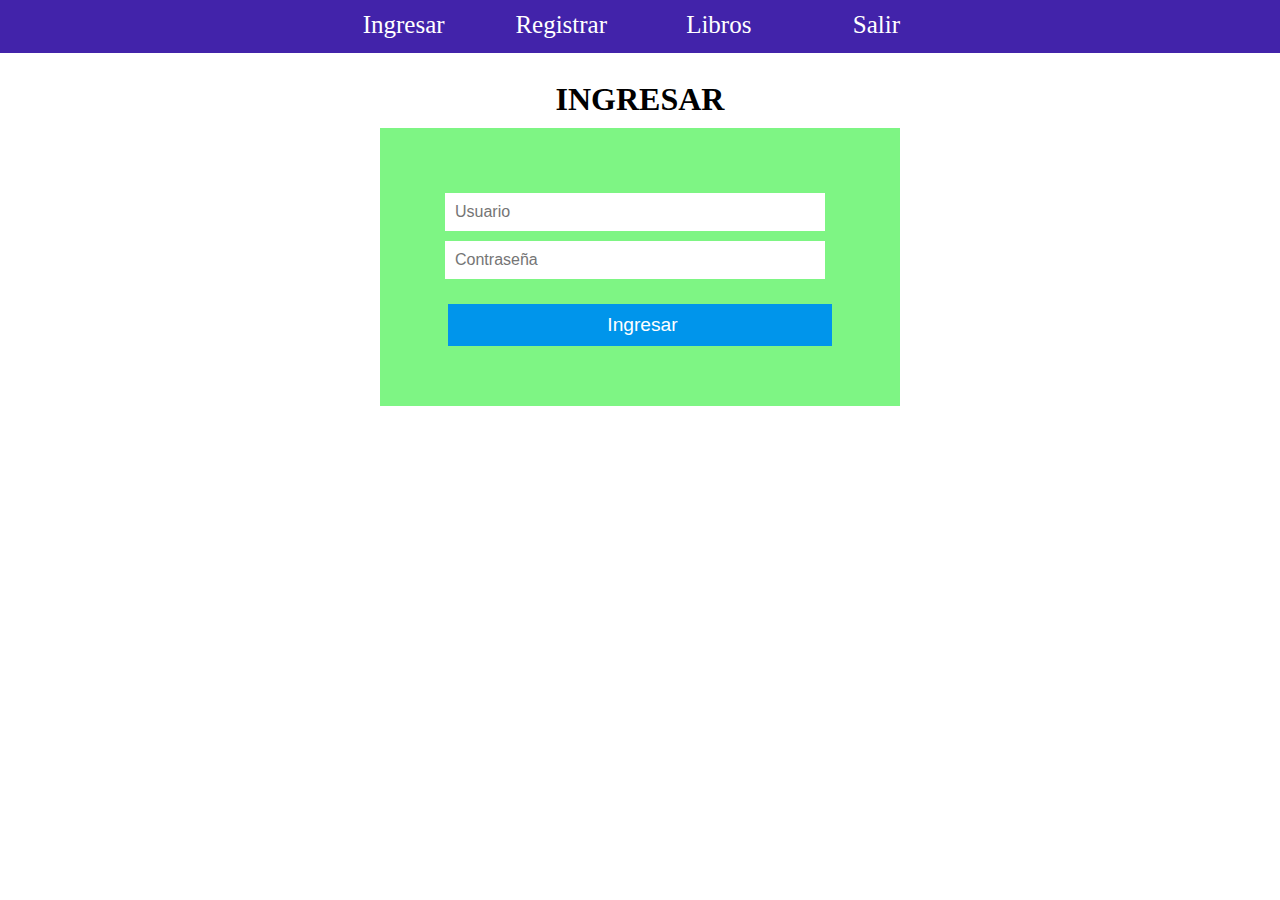
<file: PHP/CRUD/diseño/index.html>
<!DOCTYPE html>
<html lang="es">
<head>
	<meta charset="utf-8">
	<title>CRUD</title>

	<link rel="stylesheet" type="text/css" href="css/estilos.css">

</head>

<body>

	<nav>
		<ul>
			
			<li><a href="index.html">Ingresar</a></li>
			<li><a href="registrar.html">Registrar</a></li>
			<li><a href="libros.html">Libros</a></li>
			<li><a href="salir.html">Salir</a></li>
	
		</ul>
	</nav>

<section>

	<br>
	<h1>INGRESAR</h1>

	<form method="post" action="">
		
		<input type="text" placeholder="Usuario" name="usuario" required>

		<input type="password" placeholder="Contraseña" name="clave" required>

		<button type="submit">Ingresar</button>

	</form>

</section>
	
</body>

</html>
</file>
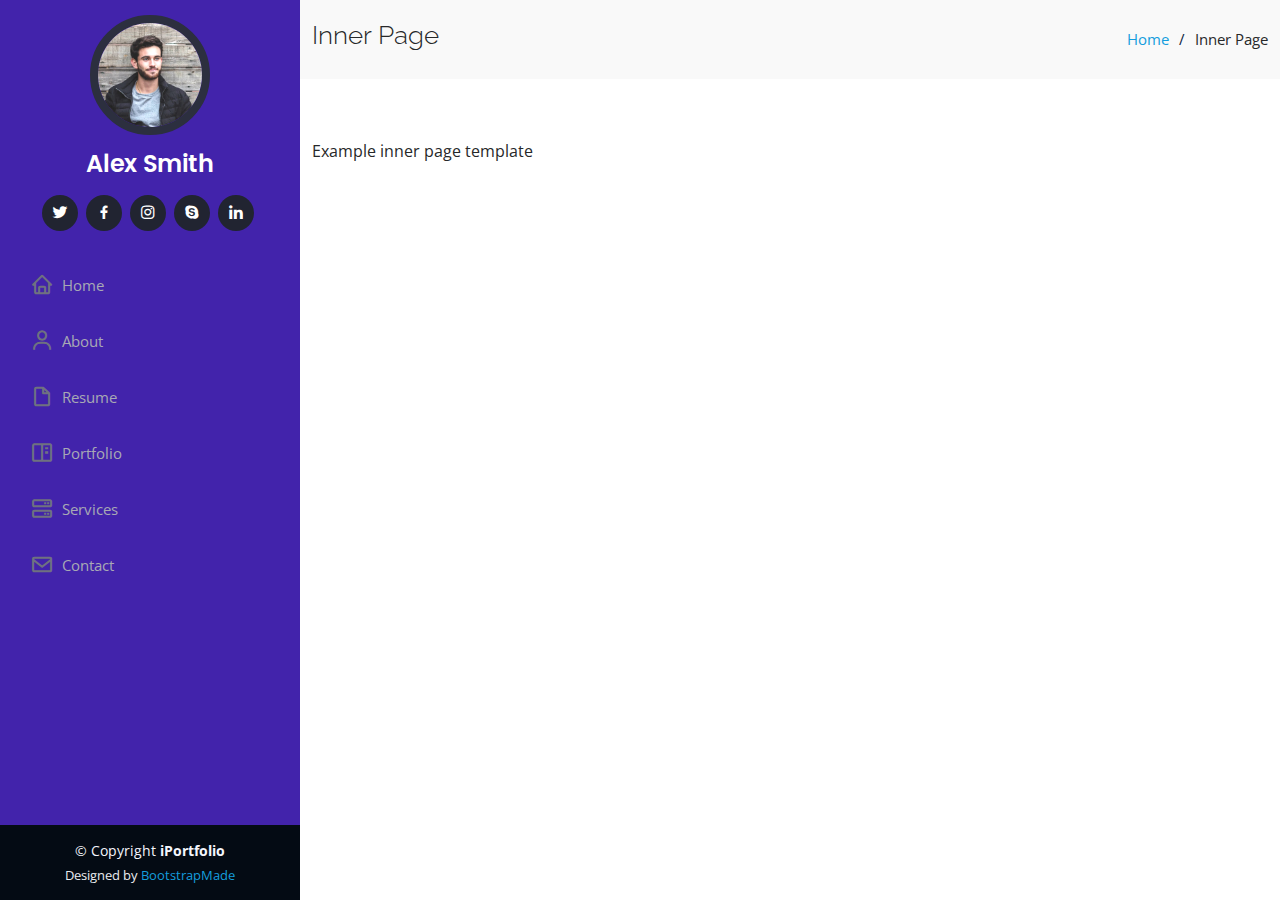
<file: inner-page.html>
<!DOCTYPE html>
<html lang="en">

<head>
  <meta charset="utf-8">
  <meta content="width=device-width, initial-scale=1.0" name="viewport">

  <title>Inner Page - iPortfolio Bootstrap Template</title>
  <meta content="" name="description">
  <meta content="" name="keywords">

  <!-- Favicons -->
  <link href="assets/img/favicon.png" rel="icon">
  <link href="assets/img/apple-touch-icon.png" rel="apple-touch-icon">

  <!-- Google Fonts -->
  <link href="https://fonts.googleapis.com/css?family=Open+Sans:300,300i,400,400i,600,600i,700,700i|Raleway:300,300i,400,400i,500,500i,600,600i,700,700i|Poppins:300,300i,400,400i,500,500i,600,600i,700,700i" rel="stylesheet">

  <!-- Vendor CSS Files -->
  <link href="assets/vendor/bootstrap/css/bootstrap.min.css" rel="stylesheet">
  <link href="assets/vendor/icofont/icofont.min.css" rel="stylesheet">
  <link href="assets/vendor/boxicons/css/boxicons.min.css" rel="stylesheet">
  <link href="assets/vendor/venobox/venobox.css" rel="stylesheet">
  <link href="assets/vendor/owl.carousel/assets/owl.carousel.min.css" rel="stylesheet">
  <link href="assets/vendor/aos/aos.css" rel="stylesheet">

  <!-- Template Main CSS File -->
  <link href="assets/css/style.css" rel="stylesheet">

  <!-- =======================================================
  * Template Name: iPortfolio - v2.0.3
  * Template URL: https://bootstrapmade.com/iportfolio-bootstrap-portfolio-websites-template/
  * Author: BootstrapMade.com
  * License: https://bootstrapmade.com/license/
  ======================================================== -->
</head>

<body>

  <!-- ======= Mobile nav toggle button ======= -->
  <button type="button" class="mobile-nav-toggle d-xl-none"><i class="icofont-navigation-menu"></i></button>

  <!-- ======= Header ======= -->
  <header id="header">
    <div class="d-flex flex-column">

      <div class="profile">
        <img src="assets/img/profile-img.jpg" alt="" class="img-fluid rounded-circle">
        <h1 class="text-light"><a href="index.html">Alex Smith</a></h1>
        <div class="social-links mt-3 text-center">
          <a href="#" class="twitter"><i class="bx bxl-twitter"></i></a>
          <a href="#" class="facebook"><i class="bx bxl-facebook"></i></a>
          <a href="#" class="instagram"><i class="bx bxl-instagram"></i></a>
          <a href="#" class="google-plus"><i class="bx bxl-skype"></i></a>
          <a href="#" class="linkedin"><i class="bx bxl-linkedin"></i></a>
        </div>
      </div>

      <nav class="nav-menu">
        <ul>
          <li><a href="index.html"><i class="bx bx-home"></i> <span>Home</span></a></li>
          <li><a href="#about"><i class="bx bx-user"></i> <span>About</span></a></li>
          <li><a href="#resume"><i class="bx bx-file-blank"></i> <span>Resume</span></a></li>
          <li><a href="#portfolio"><i class="bx bx-book-content"></i> Portfolio</a></li>
          <li><a href="#services"><i class="bx bx-server"></i> Services</a></li>
          <li><a href="#contact"><i class="bx bx-envelope"></i> Contact</a></li>

        </ul>
      </nav><!-- .nav-menu -->
      <button type="button" class="mobile-nav-toggle d-xl-none"><i class="icofont-navigation-menu"></i></button>

    </div>
  </header><!-- End Header -->

  <main id="main">

    <!-- ======= Breadcrumbs ======= -->
    <section class="breadcrumbs">
      <div class="container">

        <div class="d-flex justify-content-between align-items-center">
          <h2>Inner Page</h2>
          <ol>
            <li><a href="index.html">Home</a></li>
            <li>Inner Page</li>
          </ol>
        </div>

      </div>
    </section><!-- End Breadcrumbs -->

    <section class="inner-page">
      <div class="container">
        <p>
          Example inner page template
        </p>
      </div>
    </section>

  </main><!-- End #main -->

  <!-- ======= Footer ======= -->
  <footer id="footer">
    <div class="container">
      <div class="copyright">
        &copy; Copyright <strong><span>iPortfolio</span></strong>
      </div>
      <div class="credits">
        <!-- All the links in the footer should remain intact. -->
        <!-- You can delete the links only if you purchased the pro version. -->
        <!-- Licensing information: https://bootstrapmade.com/license/ -->
        <!-- Purchase the pro version with working PHP/AJAX contact form: https://bootstrapmade.com/iportfolio-bootstrap-portfolio-websites-template/ -->
        Designed by <a href="https://bootstrapmade.com/">BootstrapMade</a>
      </div>
    </div>
  </footer><!-- End  Footer -->

  <a href="#" class="back-to-top"><i class="icofont-simple-up"></i></a>

  <!-- Vendor JS Files -->
  <script src="assets/vendor/jquery/jquery.min.js"></script>
  <script src="assets/vendor/bootstrap/js/bootstrap.bundle.min.js"></script>
  <script src="assets/vendor/jquery.easing/jquery.easing.min.js"></script>
  <script src="assets/vendor/php-email-form/validate.js"></script>
  <script src="assets/vendor/waypoints/jquery.waypoints.min.js"></script>
  <script src="assets/vendor/counterup/counterup.min.js"></script>
  <script src="assets/vendor/isotope-layout/isotope.pkgd.min.js"></script>
  <script src="assets/vendor/venobox/venobox.min.js"></script>
  <script src="assets/vendor/owl.carousel/owl.carousel.min.js"></script>
  <script src="assets/vendor/typed.js/typed.min.js"></script>
  <script src="assets/vendor/aos/aos.js"></script>

  <!-- Template Main JS File -->
  <script src="assets/js/main.js"></script>

</body>

</html>
</file>
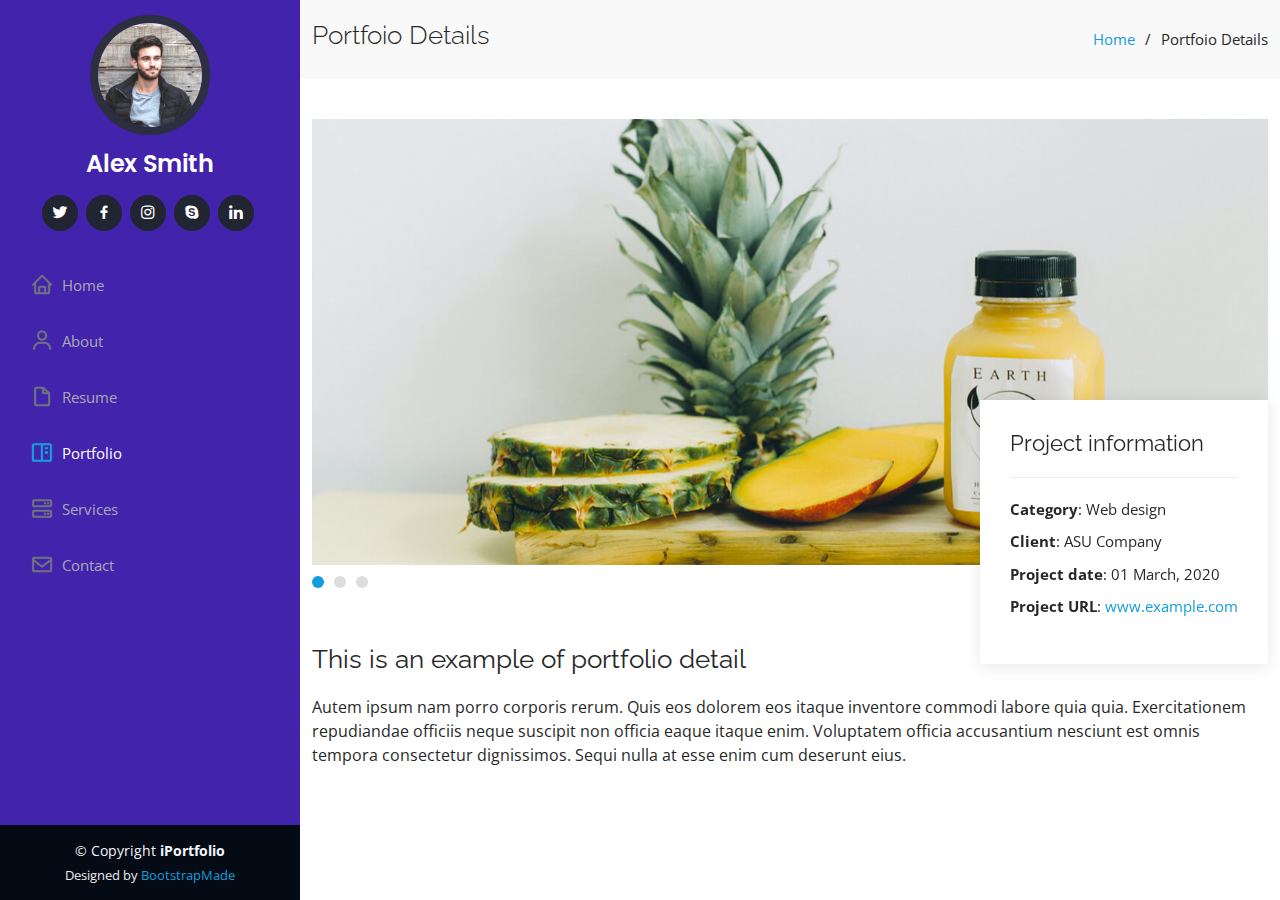
<file: portfolio-details.html>
<!DOCTYPE html>
<html lang="en">

<head>
  <meta charset="utf-8">
  <meta content="width=device-width, initial-scale=1.0" name="viewport">

  <title>Portfolio Details - iPortfolio Bootstrap Template</title>
  <meta content="" name="description">
  <meta content="" name="keywords">

  <!-- Favicons -->
  <link href="assets/img/favicon.png" rel="icon">
  <link href="assets/img/apple-touch-icon.png" rel="apple-touch-icon">

  <!-- Google Fonts -->
  <link href="https://fonts.googleapis.com/css?family=Open+Sans:300,300i,400,400i,600,600i,700,700i|Raleway:300,300i,400,400i,500,500i,600,600i,700,700i|Poppins:300,300i,400,400i,500,500i,600,600i,700,700i" rel="stylesheet">

  <!-- Vendor CSS Files -->
  <link href="assets/vendor/bootstrap/css/bootstrap.min.css" rel="stylesheet">
  <link href="assets/vendor/icofont/icofont.min.css" rel="stylesheet">
  <link href="assets/vendor/boxicons/css/boxicons.min.css" rel="stylesheet">
  <link href="assets/vendor/venobox/venobox.css" rel="stylesheet">
  <link href="assets/vendor/owl.carousel/assets/owl.carousel.min.css" rel="stylesheet">
  <link href="assets/vendor/aos/aos.css" rel="stylesheet">

  <!-- Template Main CSS File -->
  <link href="assets/css/style.css" rel="stylesheet">

  <!-- =======================================================
  * Template Name: iPortfolio - v2.0.3
  * Template URL: https://bootstrapmade.com/iportfolio-bootstrap-portfolio-websites-template/
  * Author: BootstrapMade.com
  * License: https://bootstrapmade.com/license/
  ======================================================== -->
</head>

<body>

  <!-- ======= Mobile nav toggle button ======= -->
  <button type="button" class="mobile-nav-toggle d-xl-none"><i class="icofont-navigation-menu"></i></button>

  <!-- ======= Header ======= -->
  <header id="header">
    <div class="d-flex flex-column">

      <div class="profile">
        <img src="assets/img/profile-img.jpg" alt="" class="img-fluid rounded-circle">
        <h1 class="text-light"><a href="index.html">Alex Smith</a></h1>
        <div class="social-links mt-3 text-center">
          <a href="#" class="twitter"><i class="bx bxl-twitter"></i></a>
          <a href="#" class="facebook"><i class="bx bxl-facebook"></i></a>
          <a href="#" class="instagram"><i class="bx bxl-instagram"></i></a>
          <a href="#" class="google-plus"><i class="bx bxl-skype"></i></a>
          <a href="#" class="linkedin"><i class="bx bxl-linkedin"></i></a>
        </div>
      </div>

      <nav class="nav-menu">
        <ul>
          <li><a href="index.html"><i class="bx bx-home"></i> <span>Home</span></a></li>
          <li><a href="#about"><i class="bx bx-user"></i> <span>About</span></a></li>
          <li><a href="#resume"><i class="bx bx-file-blank"></i> <span>Resume</span></a></li>
          <li class="active"><a href="#portfolio"><i class="bx bx-book-content"></i> Portfolio</a></li>
          <li><a href="#services"><i class="bx bx-server"></i> Services</a></li>
          <li><a href="#contact"><i class="bx bx-envelope"></i> Contact</a></li>

        </ul>
      </nav><!-- .nav-menu -->
      <button type="button" class="mobile-nav-toggle d-xl-none"><i class="icofont-navigation-menu"></i></button>

    </div>
  </header><!-- End Header -->

  <main id="main">

    <!-- ======= Breadcrumbs ======= -->
    <section id="breadcrumbs" class="breadcrumbs">
      <div class="container">

        <div class="d-flex justify-content-between align-items-center">
          <h2>Portfoio Details</h2>
          <ol>
            <li><a href="index.html">Home</a></li>
            <li>Portfoio Details</li>
          </ol>
        </div>

      </div>
    </section><!-- End Breadcrumbs -->

    <!-- ======= Portfolio Details Section ======= -->
    <section id="portfolio-details" class="portfolio-details">
      <div class="container">

        <div class="portfolio-details-container">

          <div class="owl-carousel portfolio-details-carousel">
            <img src="assets/img/portfolio/portfolio-details-1.jpg" class="img-fluid" alt="">
            <img src="assets/img/portfolio/portfolio-details-2.jpg" class="img-fluid" alt="">
            <img src="assets/img/portfolio/portfolio-details-3.jpg" class="img-fluid" alt="">
          </div>

          <div class="portfolio-info">
            <h3>Project information</h3>
            <ul>
              <li><strong>Category</strong>: Web design</li>
              <li><strong>Client</strong>: ASU Company</li>
              <li><strong>Project date</strong>: 01 March, 2020</li>
              <li><strong>Project URL</strong>: <a href="#">www.example.com</a></li>
            </ul>
          </div>

        </div>

        <div class="portfolio-description">
          <h2>This is an example of portfolio detail</h2>
          <p>
            Autem ipsum nam porro corporis rerum. Quis eos dolorem eos itaque inventore commodi labore quia quia. Exercitationem repudiandae officiis neque suscipit non officia eaque itaque enim. Voluptatem officia accusantium nesciunt est omnis tempora consectetur dignissimos. Sequi nulla at esse enim cum deserunt eius.
          </p>
        </div>

      </div>
    </section><!-- End Portfolio Details Section -->

  </main><!-- End #main -->

  <!-- ======= Footer ======= -->
  <footer id="footer">
    <div class="container">
      <div class="copyright">
        &copy; Copyright <strong><span>iPortfolio</span></strong>
      </div>
      <div class="credits">
        <!-- All the links in the footer should remain intact. -->
        <!-- You can delete the links only if you purchased the pro version. -->
        <!-- Licensing information: https://bootstrapmade.com/license/ -->
        <!-- Purchase the pro version with working PHP/AJAX contact form: https://bootstrapmade.com/iportfolio-bootstrap-portfolio-websites-template/ -->
        Designed by <a href="https://bootstrapmade.com/">BootstrapMade</a>
      </div>
    </div>
  </footer><!-- End  Footer -->

  <a href="#" class="back-to-top"><i class="icofont-simple-up"></i></a>

  <!-- Vendor JS Files -->
  <script src="assets/vendor/jquery/jquery.min.js"></script>
  <script src="assets/vendor/bootstrap/js/bootstrap.bundle.min.js"></script>
  <script src="assets/vendor/jquery.easing/jquery.easing.min.js"></script>
  <script src="assets/vendor/php-email-form/validate.js"></script>
  <script src="assets/vendor/waypoints/jquery.waypoints.min.js"></script>
  <script src="assets/vendor/counterup/counterup.min.js"></script>
  <script src="assets/vendor/isotope-layout/isotope.pkgd.min.js"></script>
  <script src="assets/vendor/venobox/venobox.min.js"></script>
  <script src="assets/vendor/owl.carousel/owl.carousel.min.js"></script>
  <script src="assets/vendor/typed.js/typed.min.js"></script>
  <script src="assets/vendor/aos/aos.js"></script>

  <!-- Template Main JS File -->
  <script src="assets/js/main.js"></script>

</body>

</html>
</file>
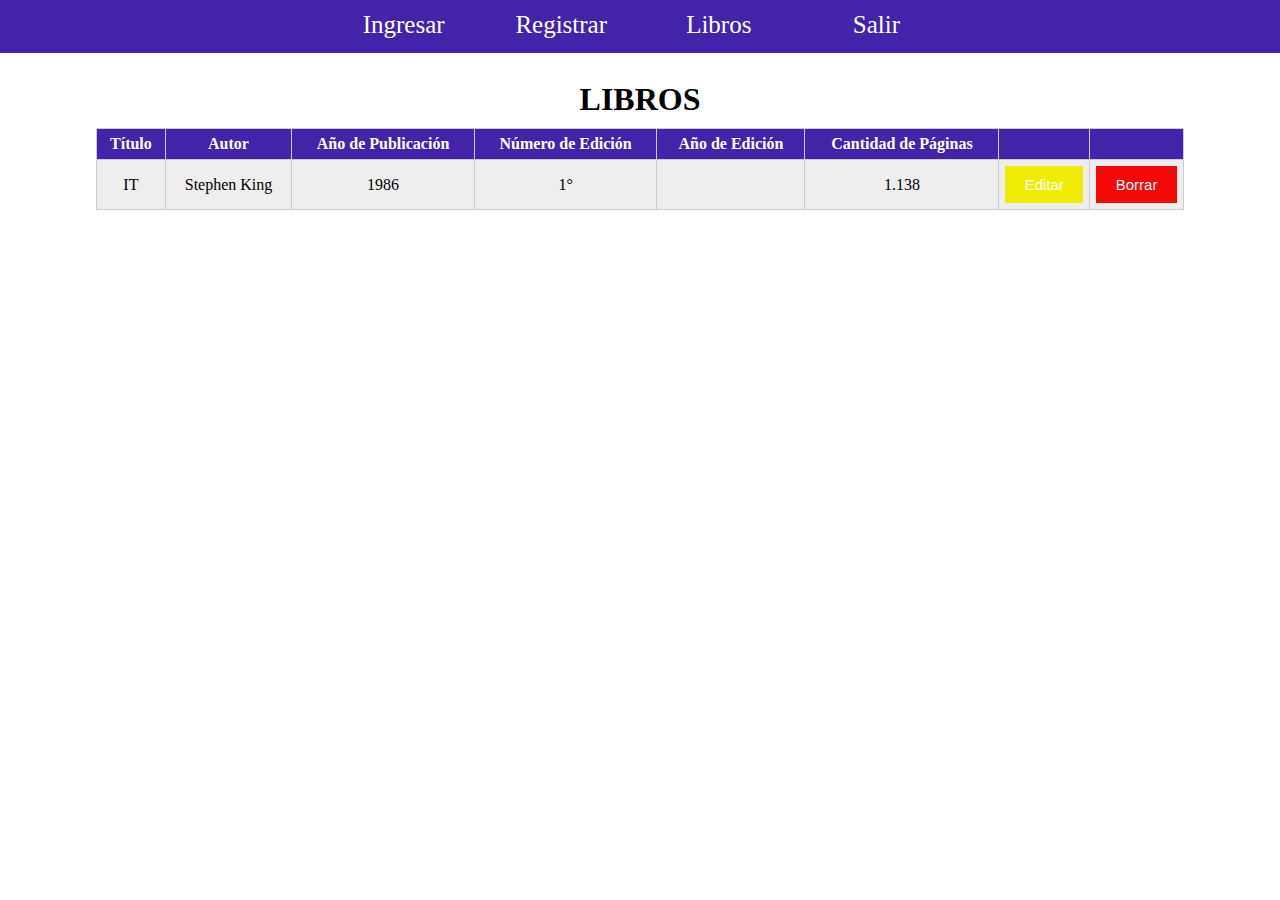
<file: PHP/CRUD/diseño/libros.html>
<!DOCTYPE html>
<html lang="es">
<head>
	<meta charset="utf-8">
	<title>CRUD</title>

	<link rel="stylesheet" type="text/css" href="css/estilos.css">

</head>

<body>

<nav>
	<ul>
		
		<li><a href="index.html">Ingresar</a></li>
		<li><a href="registrar.html">Registrar</a></li>
		<li><a href="libros.html">Libros</a></li>
		<li><a href="salir.html">Salir</a></li>

	</ul>
</nav>

<section>

	<br>
	<h1>LIBROS</h1>

	<table id="t1">
		
		<thead>
			
			<tr>
				<th>Título</th>
				<th>Autor</th>
				<th>Año de Publicación</th>
				<th>Número de Edición</th>
				<th>Año de Edición</th>
				<th>Cantidad de Páginas</th>
				<th></th>
				<th></th>

			</tr>

		</thead>

		<tbody>
			
			<tr>
				<td>IT</td>
				<td>Stephen King</td>
				<td>1986</td>
				<td>1°</td>
				<td></td>
				<td>1.138</td>
				<td><button class="buttonedit">Editar</button></td>
				<td><button class="buttonndelete">Borrar</button></td>
			</tr>

		</tbody>

	</table>


</section>
	
</body>

</html>
</file>
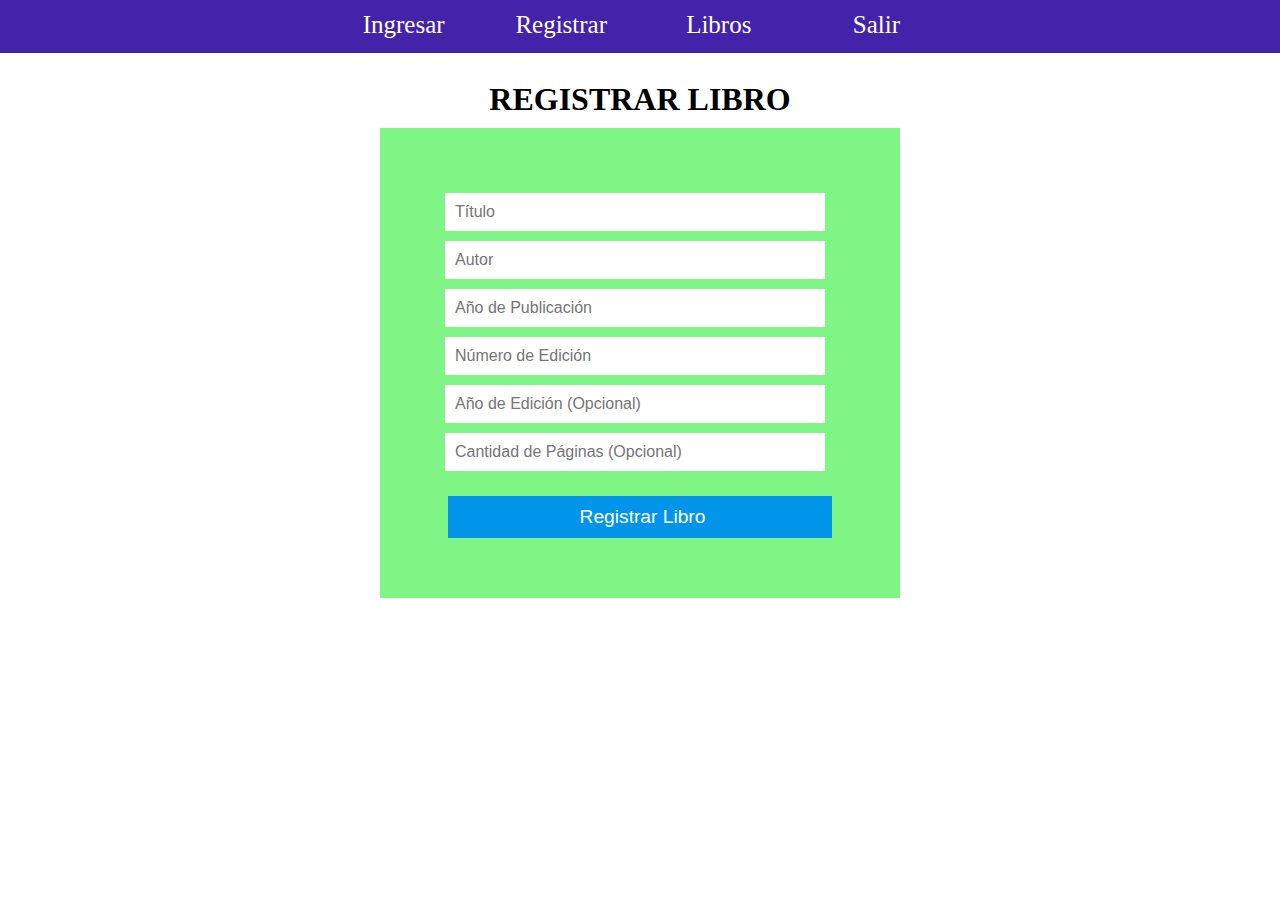
<file: PHP/CRUD/diseño/registrar.html>
<!DOCTYPE html>
<html lang="es">
<head>
	<meta charset="utf-8">
	<title>CRUD</title>

	<link rel="stylesheet" type="text/css" href="css/estilos.css">

</head>

<body>

	<nav>
		<ul>
			
			<li><a href="index.html">Ingresar</a></li>
			<li><a href="registrar.html">Registrar</a></li>
			<li><a href="libros.html">Libros</a></li>
			<li><a href="salir.html">Salir</a></li>
	
		</ul>
	</nav>

<section>

	<br>
	<h1>REGISTRAR LIBRO</h1>

	<form method="post" action="">
		
		<input type="text" placeholder="Título" name="title" required>

		<input type="text" placeholder="Autor" name="autor" required>
		
		<input type="number"  min="999" max="9999"  placeholder="Año de Publicación" name="yearpublish" required>

		<input type="number" min="1" placeholder="Número de Edición" name="numberedi" required>

		<input type="number"  min="999" max="9999"  placeholder="Año de Edición (Opcional)" name="yearedit" >
		<input type="number" name="pagenumber" min="1" placeholder="Cantidad de Páginas (Opcional)">
		<button type="submit">Registrar Libro</button>
		

	</form>

</section>
	
</body>

</html>
</file>
<file: assets/vendor/venobox/venobox.css>
/* ------ venobox.css --------*/
.vbox-overlay *, .vbox-overlay *:before, .vbox-overlay *:after{
    -webkit-backface-visibility: hidden;
    -webkit-box-sizing:border-box;
    -moz-box-sizing:border-box;
    box-sizing:border-box;
}
.vbox-overlay * { 
    -webkit-backface-visibility: visible;
    backface-visibility: visible;
}
.vbox-overlay{
    display: -webkit-flex;
    display: flex;
    -webkit-flex-direction: column;
    flex-direction: column;
    -webkit-justify-content: center;
    justify-content: center;
    -webkit-align-items: center;
    align-items: center;
    position: fixed;
    left: 0;
    top: 0;
    bottom: 0;
    right: 0;
    z-index: 999999;
}

/* ----- navigation ----- */
.vbox-title{
    width: 100%;
    height: 40px;
    float: left;
    text-align: center;
    line-height: 28px;
    font-size: 12px;
    padding: 6px 50px;
    overflow: hidden;
    position: fixed;
    display: none;
    left: 0;
    z-index: 89;
}
.vbox-close{
    cursor: pointer;
    position: fixed;
    top: -1px;
    right: 0;
    width: 50px;
    height: 40px;
    padding: 6px;
    display: block;
    background-position:10px center;
    overflow: hidden;
    font-size: 24px;
    line-height: 1;
    text-align: center;
    z-index: 99;
}
.vbox-left{
    cursor: pointer;
    position: fixed;
    left: 0;
    height: 40px;
    overflow: hidden;
    line-height: 28px;
    font-size: 12px;
    z-index: 99;
    display: flex;
    align-items:center;
}
.vbox-num{
    display: inline-block;
    margin: 6px 0 6px 15px;
}
/* ----- Social share ----- */
.vbox-share{
    line-height: 28px;
    font-size: 12px;
    overflow: hidden;
    position: fixed;
    left: 0;
    z-index: 98;
    display: flex;
    align-items:center;
    justify-content: center;
    width: 100%;
    text-align: center;
}
.vbox-share svg{
    max-height: 28px;
    width: 28px;
    z-index: 10;
    margin-left: 12px;
    margin-top: 6px;
    margin-bottom: 6px;
    vertical-align: middle;
}


/* ----- navigation ARROWS ----- */
.vbox-next, .vbox-prev{
    position: fixed;
    top: 50%;
    margin-top: -15px;
    overflow: hidden;
    cursor: pointer;
    display: block;
    width: 45px;
    height: 45px;
    z-index: 99;
}
.vbox-next span, .vbox-prev span{
    position: relative;
    width: 20px;
    height: 20px;
    border: 2px solid transparent;
    border-top-color: #B6B6B6;
    border-right-color: #B6B6B6;
    text-indent: -100px;
    position: absolute;
    top: 8px;
    display: block;
}
.vbox-prev{
    left: 15px;
}
.vbox-next{
    right: 15px;
}
.vbox-prev span{
    left: 10px;
    -ms-transform: rotate(-135deg);
    -webkit-transform: rotate(-135deg);
    transform: rotate(-135deg);
}
.vbox-next span{
    -ms-transform: rotate(45deg);
    -webkit-transform: rotate(45deg);
    transform: rotate(45deg);
    right: 10px;
}
/* ------- inline window ------ */
.vbox-inline{
    width: 420px;
    height: 315px;
    height: 70vh;
    padding: 10px;
    background: #fff;
    margin: 0 auto;
    overflow: auto;
    text-align: left;
}
/* ------- Video & iFrames window ------ */
.venoframe{
    max-width: 100%;
    width: 100%;
    border: none;
    width: 100%;
    height: 260px;
    height: 70vh;
}
.venoframe.vbvid{
    height: 260px;
}
@media (min-width: 768px) {
    .venoframe, .vbox-inline{
        width: 90%;
        height: 360px;
        height: 70vh;
    }
    .venoframe.vbvid{
        width: 640px;
        height: 360px;
    }
}
@media (min-width: 992px) {
    .venoframe, .vbox-inline{
        max-width: 1200px;
        width: 80%;
        height: 540px;
        height: 70vh;
    }
    .venoframe.vbvid{
        width: 960px;
        height: 540px;
    }
}
/* 
Please do NOT edit this part! 
or at least read this note: http://i.imgur.com/7C0ws9e.gif
*/
.vbox-open{
    overflow: hidden;
}
.vbox-container{
    position: absolute;
    left: 0;
    right: 0;
    top: 0;
    bottom: 0;
    overflow-x: hidden;
    overflow-y: scroll;
    overflow-scrolling: touch;
    -webkit-overflow-scrolling: touch;
    z-index: 20;
    max-height: 100%;

}

.vbox-content{
    text-align: center;
    float: left;
    width: 100%;
    position: relative;
    overflow: hidden;
    padding: 20px 4%;
}
.vbox-container img{
    max-width: 100%;
    height: auto;
}
.vbox-figlio{
    box-shadow: 0 0 12px rgba(0,0,0,0.19), 0 6px 6px rgba(0,0,0,0.23);
    max-width: 100%;
    text-align: initial;
}
img.vbox-figlio{
    -webkit-user-select: none;
-khtml-user-select: none;
-moz-user-select: none;
-o-user-select: none;
user-select: none;
}
.vbox-content.swipe-left{
    margin-left: -200px !important;
}
.vbox-content.swipe-right{
    margin-left: 200px !important;
}
.vbox-animated{
    webkit-transition: margin 300ms ease-out;
    transition: margin 300ms ease-out;
}

/* ---------- preloader ----------
 * SPINKIT 
 * http://tobiasahlin.com/spinkit/
-------------------------------- */
.sk-double-bounce,.sk-rotating-plane{width:40px;height:40px;margin:40px auto}.sk-rotating-plane{background-color:#333;-webkit-animation:sk-rotatePlane 1.2s infinite ease-in-out;animation:sk-rotatePlane 1.2s infinite ease-in-out}@-webkit-keyframes sk-rotatePlane{0%{-webkit-transform:perspective(120px) rotateX(0) rotateY(0);transform:perspective(120px) rotateX(0) rotateY(0)}50%{-webkit-transform:perspective(120px) rotateX(-180.1deg) rotateY(0);transform:perspective(120px) rotateX(-180.1deg) rotateY(0)}100%{-webkit-transform:perspective(120px) rotateX(-180deg) rotateY(-179.9deg);transform:perspective(120px) rotateX(-180deg) rotateY(-179.9deg)}}@keyframes sk-rotatePlane{0%{-webkit-transform:perspective(120px) rotateX(0) rotateY(0);transform:perspective(120px) rotateX(0) rotateY(0)}50%{-webkit-transform:perspective(120px) rotateX(-180.1deg) rotateY(0);transform:perspective(120px) rotateX(-180.1deg) rotateY(0)}100%{-webkit-transform:perspective(120px) rotateX(-180deg) rotateY(-179.9deg);transform:perspective(120px) rotateX(-180deg) rotateY(-179.9deg)}}.sk-double-bounce{position:relative}.sk-double-bounce .sk-child{width:100%;height:100%;border-radius:50%;background-color:#333;opacity:.6;position:absolute;top:0;left:0;-webkit-animation:sk-doubleBounce 2s infinite ease-in-out;animation:sk-doubleBounce 2s infinite ease-in-out}.sk-chasing-dots .sk-child,.sk-spinner-pulse,.sk-three-bounce .sk-child{background-color:#333;border-radius:100%}.sk-double-bounce .sk-double-bounce2{-webkit-animation-delay:-1s;animation-delay:-1s}@-webkit-keyframes sk-doubleBounce{0%,100%{-webkit-transform:scale(0);transform:scale(0)}50%{-webkit-transform:scale(1);transform:scale(1)}}@keyframes sk-doubleBounce{0%,100%{-webkit-transform:scale(0);transform:scale(0)}50%{-webkit-transform:scale(1);transform:scale(1)}}.sk-wave{margin:40px auto;width:50px;height:40px;text-align:center;font-size:10px}.sk-wave .sk-rect{background-color:#333;height:100%;width:6px;display:inline-block;-webkit-animation:sk-waveStretchDelay 1.2s infinite ease-in-out;animation:sk-waveStretchDelay 1.2s infinite ease-in-out}.sk-wave .sk-rect1{-webkit-animation-delay:-1.2s;animation-delay:-1.2s}.sk-wave .sk-rect2{-webkit-animation-delay:-1.1s;animation-delay:-1.1s}.sk-wave .sk-rect3{-webkit-animation-delay:-1s;animation-delay:-1s}.sk-wave .sk-rect4{-webkit-animation-delay:-.9s;animation-delay:-.9s}.sk-wave .sk-rect5{-webkit-animation-delay:-.8s;animation-delay:-.8s}@-webkit-keyframes sk-waveStretchDelay{0%,100%,40%{-webkit-transform:scaleY(.4);transform:scaleY(.4)}20%{-webkit-transform:scaleY(1);transform:scaleY(1)}}@keyframes sk-waveStretchDelay{0%,100%,40%{-webkit-transform:scaleY(.4);transform:scaleY(.4)}20%{-webkit-transform:scaleY(1);transform:scaleY(1)}}.sk-wandering-cubes{margin:40px auto;width:40px;height:40px;position:relative}.sk-wandering-cubes .sk-cube{background-color:#333;width:10px;height:10px;position:absolute;top:0;left:0;-webkit-animation:sk-wanderingCube 1.8s ease-in-out -1.8s infinite both;animation:sk-wanderingCube 1.8s ease-in-out -1.8s infinite both}.sk-chasing-dots,.sk-spinner-pulse{width:40px;height:40px;margin:40px auto}.sk-wandering-cubes .sk-cube2{-webkit-animation-delay:-.9s;animation-delay:-.9s}@-webkit-keyframes sk-wanderingCube{0%{-webkit-transform:rotate(0);transform:rotate(0)}25%{-webkit-transform:translateX(30px) rotate(-90deg) scale(.5);transform:translateX(30px) rotate(-90deg) scale(.5)}50%{-webkit-transform:translateX(30px) translateY(30px) rotate(-179deg);transform:translateX(30px) translateY(30px) rotate(-179deg)}50.1%{-webkit-transform:translateX(30px) translateY(30px) rotate(-180deg);transform:translateX(30px) translateY(30px) rotate(-180deg)}75%{-webkit-transform:translateX(0) translateY(30px) rotate(-270deg) scale(.5);transform:translateX(0) translateY(30px) rotate(-270deg) scale(.5)}100%{-webkit-transform:rotate(-360deg);transform:rotate(-360deg)}}@keyframes sk-wanderingCube{0%{-webkit-transform:rotate(0);transform:rotate(0)}25%{-webkit-transform:translateX(30px) rotate(-90deg) scale(.5);transform:translateX(30px) rotate(-90deg) scale(.5)}50%{-webkit-transform:translateX(30px) translateY(30px) rotate(-179deg);transform:translateX(30px) translateY(30px) rotate(-179deg)}50.1%{-webkit-transform:translateX(30px) translateY(30px) rotate(-180deg);transform:translateX(30px) translateY(30px) rotate(-180deg)}75%{-webkit-transform:translateX(0) translateY(30px) rotate(-270deg) scale(.5);transform:translateX(0) translateY(30px) rotate(-270deg) scale(.5)}100%{-webkit-transform:rotate(-360deg);transform:rotate(-360deg)}}.sk-spinner-pulse{-webkit-animation:sk-pulseScaleOut 1s infinite ease-in-out;animation:sk-pulseScaleOut 1s infinite ease-in-out}@-webkit-keyframes sk-pulseScaleOut{0%{-webkit-transform:scale(0);transform:scale(0)}100%{-webkit-transform:scale(1);transform:scale(1);opacity:0}}@keyframes sk-pulseScaleOut{0%{-webkit-transform:scale(0);transform:scale(0)}100%{-webkit-transform:scale(1);transform:scale(1);opacity:0}}.sk-chasing-dots{position:relative;text-align:center;-webkit-animation:sk-chasingDotsRotate 2s infinite linear;animation:sk-chasingDotsRotate 2s infinite linear}.sk-chasing-dots .sk-child{width:60%;height:60%;display:inline-block;position:absolute;top:0;-webkit-animation:sk-chasingDotsBounce 2s infinite ease-in-out;animation:sk-chasingDotsBounce 2s infinite ease-in-out}.sk-chasing-dots .sk-dot2{top:auto;bottom:0;-webkit-animation-delay:-1s;animation-delay:-1s}@-webkit-keyframes sk-chasingDotsRotate{100%{-webkit-transform:rotate(360deg);transform:rotate(360deg)}}@keyframes sk-chasingDotsRotate{100%{-webkit-transform:rotate(360deg);transform:rotate(360deg)}}@-webkit-keyframes sk-chasingDotsBounce{0%,100%{-webkit-transform:scale(0);transform:scale(0)}50%{-webkit-transform:scale(1);transform:scale(1)}}@keyframes sk-chasingDotsBounce{0%,100%{-webkit-transform:scale(0);transform:scale(0)}50%{-webkit-transform:scale(1);transform:scale(1)}}.sk-three-bounce{margin:40px auto;width:80px;text-align:center}.sk-three-bounce .sk-child{width:20px;height:20px;display:inline-block;-webkit-animation:sk-three-bounce 1.4s ease-in-out 0s infinite both;animation:sk-three-bounce 1.4s ease-in-out 0s infinite both}.sk-circle .sk-child:before,.sk-fading-circle .sk-circle:before{display:block;border-radius:100%;content:'';background-color:#333}.sk-three-bounce .sk-bounce1{-webkit-animation-delay:-.32s;animation-delay:-.32s}.sk-three-bounce .sk-bounce2{-webkit-animation-delay:-.16s;animation-delay:-.16s}@-webkit-keyframes sk-three-bounce{0%,100%,80%{-webkit-transform:scale(0);transform:scale(0)}40%{-webkit-transform:scale(1);transform:scale(1)}}@keyframes sk-three-bounce{0%,100%,80%{-webkit-transform:scale(0);transform:scale(0)}40%{-webkit-transform:scale(1);transform:scale(1)}}.sk-circle{margin:40px auto;width:40px;height:40px;position:relative}.sk-circle .sk-child{width:100%;height:100%;position:absolute;left:0;top:0}.sk-circle .sk-child:before{margin:0 auto;width:15%;height:15%;-webkit-animation:sk-circleBounceDelay 1.2s infinite ease-in-out both;animation:sk-circleBounceDelay 1.2s infinite ease-in-out both}.sk-circle .sk-circle2{-webkit-transform:rotate(30deg);-ms-transform:rotate(30deg);transform:rotate(30deg)}.sk-circle .sk-circle3{-webkit-transform:rotate(60deg);-ms-transform:rotate(60deg);transform:rotate(60deg)}.sk-circle .sk-circle4{-webkit-transform:rotate(90deg);-ms-transform:rotate(90deg);transform:rotate(90deg)}.sk-circle .sk-circle5{-webkit-transform:rotate(120deg);-ms-transform:rotate(120deg);transform:rotate(120deg)}.sk-circle .sk-circle6{-webkit-transform:rotate(150deg);-ms-transform:rotate(150deg);transform:rotate(150deg)}.sk-circle .sk-circle7{-webkit-transform:rotate(180deg);-ms-transform:rotate(180deg);transform:rotate(180deg)}.sk-circle .sk-circle8{-webkit-transform:rotate(210deg);-ms-transform:rotate(210deg);transform:rotate(210deg)}.sk-circle .sk-circle9{-webkit-transform:rotate(240deg);-ms-transform:rotate(240deg);transform:rotate(240deg)}.sk-circle .sk-circle10{-webkit-transform:rotate(270deg);-ms-transform:rotate(270deg);transform:rotate(270deg)}.sk-circle .sk-circle11{-webkit-transform:rotate(300deg);-ms-transform:rotate(300deg);transform:rotate(300deg)}.sk-circle .sk-circle12{-webkit-transform:rotate(330deg);-ms-transform:rotate(330deg);transform:rotate(330deg)}.sk-circle .sk-circle2:before{-webkit-animation-delay:-1.1s;animation-delay:-1.1s}.sk-circle .sk-circle3:before{-webkit-animation-delay:-1s;animation-delay:-1s}.sk-circle .sk-circle4:before{-webkit-animation-delay:-.9s;animation-delay:-.9s}.sk-circle .sk-circle5:before{-webkit-animation-delay:-.8s;animation-delay:-.8s}.sk-circle .sk-circle6:before{-webkit-animation-delay:-.7s;animation-delay:-.7s}.sk-circle .sk-circle7:before{-webkit-animation-delay:-.6s;animation-delay:-.6s}.sk-circle .sk-circle8:before{-webkit-animation-delay:-.5s;animation-delay:-.5s}.sk-circle .sk-circle9:before{-webkit-animation-delay:-.4s;animation-delay:-.4s}.sk-circle .sk-circle10:before{-webkit-animation-delay:-.3s;animation-delay:-.3s}.sk-circle .sk-circle11:before{-webkit-animation-delay:-.2s;animation-delay:-.2s}.sk-circle .sk-circle12:before{-webkit-animation-delay:-.1s;animation-delay:-.1s}@-webkit-keyframes sk-circleBounceDelay{0%,100%,80%{-webkit-transform:scale(0);transform:scale(0)}40%{-webkit-transform:scale(1);transform:scale(1)}}@keyframes sk-circleBounceDelay{0%,100%,80%{-webkit-transform:scale(0);transform:scale(0)}40%{-webkit-transform:scale(1);transform:scale(1)}}.sk-cube-grid{width:40px;height:40px;margin:40px auto}.sk-cube-grid .sk-cube{width:33.33%;height:33.33%;background-color:#333;float:left;-webkit-animation:sk-cubeGridScaleDelay 1.3s infinite ease-in-out;animation:sk-cubeGridScaleDelay 1.3s infinite ease-in-out}.sk-cube-grid .sk-cube1{-webkit-animation-delay:.2s;animation-delay:.2s}.sk-cube-grid .sk-cube2{-webkit-animation-delay:.3s;animation-delay:.3s}.sk-cube-grid .sk-cube3{-webkit-animation-delay:.4s;animation-delay:.4s}.sk-cube-grid .sk-cube4{-webkit-animation-delay:.1s;animation-delay:.1s}.sk-cube-grid .sk-cube5{-webkit-animation-delay:.2s;animation-delay:.2s}.sk-cube-grid .sk-cube6{-webkit-animation-delay:.3s;animation-delay:.3s}.sk-cube-grid .sk-cube7{-webkit-animation-delay:0ms;animation-delay:0ms}.sk-cube-grid .sk-cube8{-webkit-animation-delay:.1s;animation-delay:.1s}.sk-cube-grid .sk-cube9{-webkit-animation-delay:.2s;animation-delay:.2s}@-webkit-keyframes sk-cubeGridScaleDelay{0%,100%,70%{-webkit-transform:scale3D(1,1,1);transform:scale3D(1,1,1)}35%{-webkit-transform:scale3D(0,0,1);transform:scale3D(0,0,1)}}@keyframes sk-cubeGridScaleDelay{0%,100%,70%{-webkit-transform:scale3D(1,1,1);transform:scale3D(1,1,1)}35%{-webkit-transform:scale3D(0,0,1);transform:scale3D(0,0,1)}}.sk-fading-circle{margin:40px auto;width:40px;height:40px;position:relative}.sk-fading-circle .sk-circle{width:100%;height:100%;position:absolute;left:0;top:0}.sk-fading-circle .sk-circle:before{margin:0 auto;width:15%;height:15%;-webkit-animation:sk-circleFadeDelay 1.2s infinite ease-in-out both;animation:sk-circleFadeDelay 1.2s infinite ease-in-out both}.sk-fading-circle .sk-circle2{-webkit-transform:rotate(30deg);-ms-transform:rotate(30deg);transform:rotate(30deg)}.sk-fading-circle .sk-circle3{-webkit-transform:rotate(60deg);-ms-transform:rotate(60deg);transform:rotate(60deg)}.sk-fading-circle .sk-circle4{-webkit-transform:rotate(90deg);-ms-transform:rotate(90deg);transform:rotate(90deg)}.sk-fading-circle .sk-circle5{-webkit-transform:rotate(120deg);-ms-transform:rotate(120deg);transform:rotate(120deg)}.sk-fading-circle .sk-circle6{-webkit-transform:rotate(150deg);-ms-transform:rotate(150deg);transform:rotate(150deg)}.sk-fading-circle .sk-circle7{-webkit-transform:rotate(180deg);-ms-transform:rotate(180deg);transform:rotate(180deg)}.sk-fading-circle .sk-circle8{-webkit-transform:rotate(210deg);-ms-transform:rotate(210deg);transform:rotate(210deg)}.sk-fading-circle .sk-circle9{-webkit-transform:rotate(240deg);-ms-transform:rotate(240deg);transform:rotate(240deg)}.sk-fading-circle .sk-circle10{-webkit-transform:rotate(270deg);-ms-transform:rotate(270deg);transform:rotate(270deg)}.sk-fading-circle .sk-circle11{-webkit-transform:rotate(300deg);-ms-transform:rotate(300deg);transform:rotate(300deg)}.sk-fading-circle .sk-circle12{-webkit-transform:rotate(330deg);-ms-transform:rotate(330deg);transform:rotate(330deg)}.sk-fading-circle .sk-circle2:before{-webkit-animation-delay:-1.1s;animation-delay:-1.1s}.sk-fading-circle .sk-circle3:before{-webkit-animation-delay:-1s;animation-delay:-1s}.sk-fading-circle .sk-circle4:before{-webkit-animation-delay:-.9s;animation-delay:-.9s}.sk-fading-circle .sk-circle5:before{-webkit-animation-delay:-.8s;animation-delay:-.8s}.sk-fading-circle .sk-circle6:before{-webkit-animation-delay:-.7s;animation-delay:-.7s}.sk-fading-circle .sk-circle7:before{-webkit-animation-delay:-.6s;animation-delay:-.6s}.sk-fading-circle .sk-circle8:before{-webkit-animation-delay:-.5s;animation-delay:-.5s}.sk-fading-circle .sk-circle9:before{-webkit-animation-delay:-.4s;animation-delay:-.4s}.sk-fading-circle .sk-circle10:before{-webkit-animation-delay:-.3s;animation-delay:-.3s}.sk-fading-circle .sk-circle11:before{-webkit-animation-delay:-.2s;animation-delay:-.2s}.sk-fading-circle .sk-circle12:before{-webkit-animation-delay:-.1s;animation-delay:-.1s}@-webkit-keyframes sk-circleFadeDelay{0%,100%,39%{opacity:0}40%{opacity:1}}@keyframes sk-circleFadeDelay{0%,100%,39%{opacity:0}40%{opacity:1}}.sk-folding-cube{margin:40px auto;width:40px;height:40px;position:relative;-webkit-transform:rotateZ(45deg);transform:rotateZ(45deg)}.sk-folding-cube .sk-cube{float:left;width:50%;height:50%;position:relative;-webkit-transform:scale(1.1);-ms-transform:scale(1.1);transform:scale(1.1)}.sk-folding-cube .sk-cube:before{content:'';position:absolute;top:0;left:0;width:100%;height:100%;background-color:#333;-webkit-animation:sk-foldCubeAngle 2.4s infinite linear both;animation:sk-foldCubeAngle 2.4s infinite linear both;-webkit-transform-origin:100% 100%;-ms-transform-origin:100% 100%;transform-origin:100% 100%}.sk-folding-cube .sk-cube2{-webkit-transform:scale(1.1) rotateZ(90deg);transform:scale(1.1) rotateZ(90deg)}.sk-folding-cube .sk-cube3{-webkit-transform:scale(1.1) rotateZ(180deg);transform:scale(1.1) rotateZ(180deg)}.sk-folding-cube .sk-cube4{-webkit-transform:scale(1.1) rotateZ(270deg);transform:scale(1.1) rotateZ(270deg)}.sk-folding-cube .sk-cube2:before{-webkit-animation-delay:.3s;animation-delay:.3s}.sk-folding-cube .sk-cube3:before{-webkit-animation-delay:.6s;animation-delay:.6s}.sk-folding-cube .sk-cube4:before{-webkit-animation-delay:.9s;animation-delay:.9s}@-webkit-keyframes sk-foldCubeAngle{0%,10%{-webkit-transform:perspective(140px) rotateX(-180deg);transform:perspective(140px) rotateX(-180deg);opacity:0}25%,75%{-webkit-transform:perspective(140px) rotateX(0);transform:perspective(140px) rotateX(0);opacity:1}100%,90%{-webkit-transform:perspective(140px) rotateY(180deg);transform:perspective(140px) rotateY(180deg);opacity:0}}@keyframes sk-foldCubeAngle{0%,10%{-webkit-transform:perspective(140px) rotateX(-180deg);transform:perspective(140px) rotateX(-180deg);opacity:0}25%,75%{-webkit-transform:perspective(140px) rotateX(0);transform:perspective(140px) rotateX(0);opacity:1}100%,90%{-webkit-transform:perspective(140px) rotateY(180deg);transform:perspective(140px) rotateY(180deg);opacity:0}}
</file>
<file: PHP/CRUD/diseño/css/estilos.css>
*{
	margin: 0;
	padding: 0;
}

nav{
	position:relative;
	margin:auto;
	width:100%;
	height:auto;
	background:#4223Aa;
} 

nav ul{
	position:relative;
	margin:auto;
	width:50%;
	text-align: center;
}

nav ul li{
	display:inline-block;
	width:24%;
	line-height: 50px;
	list-style: none;
	
}
nav ul li:hover{
	background-color: #734cF5;
	
	
}

nav ul li a{
	color:white;
	text-decoration: none;
	font-size: 25px;
	-webkit-transition: font-size 1s ease;
  transition: font-size 1s ease;
	
}

nav ul li a:hover{
	font-size: 28px;

}

section{
	position: relative;
	margin: auto;
	width:85%;
	
}

section h1{
	position: relative;
	margin: auto;
	padding:10px;
	text-align: center;
}

section form{
	align-items: center;
	position:relative;
	margin:auto;
	width:400px;
}

section form input{
	display:inline-block;
	padding:10px;
	width:95%;
	margin:5px;
}

section form input[type="submit"]{
	position:relative;
	margin:20px auto;
	left:4.5%;

}

table { 
	width: 100%; 
	border-collapse: collapse; 
}
/* Zebra striping */
tr:nth-of-type(odd) { 
	background: #eee; 
}
th { 
	background: #4223Aa; 
	color: white; 
	font-weight: bold; 
}
td, th { 
	padding: 6px; 
	border: 1px solid #ccc; 
	text-align: center; 
}
.buttonedit{
	display: block;
	background-color: #f0ec03;
	width: 100%;
	padding: 10px;
	border: 0;
	font-size: 15px; 
	color: 	white;
  font-family: "Roboto", sans-serif;
}
.buttonedit:hover{
	background-color: #bebc0d;
}
.buttonndelete{
	display: block;
	background-color: #f50808;
	width: 100%;
	padding: 10px;
	border: 0;
	font-size: 15px; 
	color: 	white;
  font-family: "Roboto", sans-serif;
}
.buttonndelete:hover{
	background-color: #af0c0c;
}
@import url(https://fonts.googleapis.com/css?family=Roboto:400);
form{
	
  padding: 60px;
  max-width: 400px;
  background-color:#7EF584;
  margin: 0 auto;
}

form input, form textarea{
  margin-bottom: 15px;
  font-family: "Roboto", sans-serif;
  width: 100%;
  padding: 10px;
  -webkit-box-sizing: border-box;
  box-sizing: border-box; 
  border: none; 
  color: #525c66; 
  font-size: 1em;
  resize: horizontal; 
}

form button {
	
	display: block;
	background-color: #0095eb;
	width: 96%;
	padding: 10px;
	padding-left: 15px;
	margin-left: 8px;
	margin-top: 20px;
	border: 0;
	font-size: 1.2em; 
	color: 	white;
  font-family: "Roboto", sans-serif;
}
form button:hover{
	background-color: #046193;
}
	
	/* Smartphones (portrait and landscape) ----------- */
	@media only screen
	and (min-device-width : 320px)
	and (max-device-width : 480px) {
		body { 
			padding: 0; 
			margin: 0; 
			width: 320px; }
		}
</file>
<file: assets/css/style.css>
/**
* Template Name: iPortfolio - v2.0.3
* Template URL: https://bootstrapmade.com/iportfolio-bootstrap-portfolio-websites-template/
* Author: BootstrapMade.com
* License: https://bootstrapmade.com/license/
*/

/*--------------------------------------------------------------
# General
--------------------------------------------------------------*/
body {
  font-family: "Open Sans", sans-serif;
  color: #272829;
}

a {
  color: #149ddd;
  text-decoration: none;
}

a:hover {
  color: #37b3ed;
  text-decoration: none;
}

h1, h2, h3, h4, h5, h6 {
  font-family: "Raleway", sans-serif;
}

@media (prefers-reduced-motion: no-preference) {
  :root {
    scroll-behavior: auto;
  }
}

/*--------------------------------------------------------------
# Back to top button
--------------------------------------------------------------*/
.back-to-top {
  position: fixed;
  display: none;
  width: 40px;
  height: 40px;
  border-radius: 50px;
  right: 15px;
  bottom: 15px;
  background: #149ddd;
  color: #fff;
  transition: display 0.5s ease-in-out;
  z-index: 99999;
}

.back-to-top i {
  font-size: 24px;
  position: absolute;
  top: 7px;
  left: 8px;
}

.back-to-top:hover {
  color: #fff;
  background: #2eafec;
  transition: background 0.2s ease-in-out;
}

/*--------------------------------------------------------------
# Header
--------------------------------------------------------------*/
#header {
  position: fixed;
  top: 0;
  left: 0;
  bottom: 0;
  width: 300px;
  transition: all ease-in-out 0.5s;
  z-index: 9997;
  transition: all 0.5s;
  padding: 0 15px;
  background: #4223AB;
  overflow-y: auto;
}

#header .profile img {
  margin: 15px auto;
  display: block;
  width: 120px;
  border: 8px solid #2c2f3f;
}

#header .profile h1 {
  font-size: 24px;
  margin: 0;
  padding: 0;
  font-weight: 600;
  -moz-text-align-last: center;
  text-align-last: center;
  font-family: "Poppins", sans-serif;
}

#header .profile h1 a, #header .profile h1 a:hover {
  color: #fff;
  text-decoration: none;
}

#header .profile .social-links a {
  font-size: 18px;
  display: inline-block;
  background: #212431;
  color: #fff;
  line-height: 1;
  padding: 8px 0;
  margin-right: 4px;
  border-radius: 50%;
  text-align: center;
  width: 36px;
  height: 36px;
  transition: 0.3s;
}

#header .profile .social-links a:hover {
  background: #149ddd;
  color: #fff;
  text-decoration: none;
}

#main {
  margin-left: 300px;
}

@media (max-width: 1199px) {
  #header {
    left: -300px;
  }
  #main {
    margin-left: 0;
  }
}

/*--------------------------------------------------------------
# Navigation Menu
--------------------------------------------------------------*/
/* Desktop Navigation */
.nav-menu {
  padding-top: 30px;
}

.nav-menu * {
  margin: 0;
  padding: 0;
  list-style: none;
}

.nav-menu > ul > li {
  position: relative;
  white-space: nowrap;
}

.nav-menu a {
  display: flex;
  align-items: center;
  color: #a8a9b4;
  padding: 12px 15px;
  margin-bottom: 8px;
  transition: 0.3s;
  font-size: 15px;
}

.nav-menu a i {
  font-size: 24px;
  padding-right: 8px;
  color: #6f7180;
}

.nav-menu a:hover, .nav-menu .active > a, .nav-menu li:hover > a {
  text-decoration: none;
  color: #fff;
}

.nav-menu a:hover i, .nav-menu .active > a i, .nav-menu li:hover > a i {
  color: #149ddd;
}

/* Mobile Navigation */
.mobile-nav-toggle {
  position: fixed;
  right: 15px;
  top: 15px;
  z-index: 9998;
  border: 0;
  background: none;
  font-size: 24px;
  transition: all 0.4s;
  outline: none !important;
  line-height: 1;
  cursor: pointer;
  text-align: right;
}

.mobile-nav-toggle i {
  color: #149ddd;
}

.mobile-nav-active {
  overflow: hidden;
}

.mobile-nav-active #header {
  left: 0;
}

.mobile-nav-active .mobile-nav-toggle i {
  color: #fff;
}

/*--------------------------------------------------------------
# Hero Section
--------------------------------------------------------------*/
#hero {
  width: 100%;
  height: 100vh;
  background: url("../img/hero-bg.jpg") top center;
  background-size: cover;
}

#hero:before {
  content: "";
  background: rgba(5, 13, 24, 0.3);
  position: absolute;
  bottom: 0;
  top: 0;
  left: 0;
  right: 0;
  z-index: 1;
}

#hero .hero-container {
  position: relative;
  z-index: 2;
  min-width: 300px;
}

#hero h1 {
  margin: 0 0 10px 0;
  font-size: 64px;
  font-weight: 700;
  line-height: 56px;
  color: #fff;
}
#hero h2{
  margin: 0 0 10px 0;
  font-size: 30px;
  font-weight: 700;
  line-height: 56px;
  color: #fff;
}
#hero p {
  color: #fff;
  margin-bottom: 50px;
  font-size: 26px;
  font-family: "Poppins", sans-serif;
}

#hero p span {
  color: #fff;
  padding-bottom: 4px;
  letter-spacing: 1px;
  border-bottom: 3px solid #149ddd;
}

@media (min-width: 1024px) {
  #hero {
    background-attachment: fixed;
  }
}

@media (max-width: 768px) {
  #hero h1 {
    font-size: 28px;
    line-height: 36px;
  }
  #hero h2 {
    font-size: 18px;
    line-height: 24px;
    margin-bottom: 30px;
  }
}

/*--------------------------------------------------------------
# Sections General
--------------------------------------------------------------*/
section {
  padding: 60px 0;
  overflow: hidden;
}

.section-bg {
  background: #f5f8fd;
}

.section-title {
  padding-bottom: 30px;
}

.section-title h2 {
  font-size: 32px;
  font-weight: bold;
  margin-bottom: 20px;
  padding-bottom: 20px;
  position: relative;
  color: #173b6c;
}

.section-title h2::after {
  content: '';
  position: absolute;
  display: block;
  width: 50px;
  height: 3px;
  background: #149ddd;
  bottom: 0;
  left: 0;
}

.section-title p {
  margin-bottom: 0;
}

/*--------------------------------------------------------------
# About
--------------------------------------------------------------*/
.about .content h3 {
  font-weight: 700;
  font-size: 26px;
  color: #173b6c;
}

.about .content ul {
  list-style: none;
  padding: 0;
}

.about .content ul li {
  padding-bottom: 10px;
}

.about .content ul i {
  font-size: 20px;
  padding-right: 2px;
  color: #149ddd;
}

.about .content p:last-child {
  margin-bottom: 0;
}

/*--------------------------------------------------------------
# Facts
--------------------------------------------------------------*/
.facts {
  padding-bottom: 30px;
}

.facts .count-box {
  padding: 30px;
  width: 100%;
}

.facts .count-box i {
  display: block;
  font-size: 44px;
  color: #149ddd;
  float: left;
}

.facts .count-box span {
  font-size: 48px;
  line-height: 40px;
  display: block;
  font-weight: 700;
  color: #050d18;
  margin-left: 60px;
}

.facts .count-box p {
  padding: 15px 0 0 0;
  margin: 0 0 0 60px;
  font-family: "Raleway", sans-serif;
  font-size: 14px;
  color: #122f57;
}

.facts .count-box a {
  font-weight: 600;
  display: block;
  margin-top: 20px;
  color: #122f57;
  font-size: 15px;
  font-family: "Poppins", sans-serif;
  transition: ease-in-out 0.3s;
}

.facts .count-box a:hover {
  color: #1f5297;
}

/*--------------------------------------------------------------
# Akills
--------------------------------------------------------------*/
.skills .progress {
  height: 60px;
  display: block;
  background: none;
  border-radius: 0;
}

.skills .progress .skill {
  padding: 0;
  margin: 0 0 6px 0;
  text-transform: uppercase;
  display: block;
  font-weight: 600;
  font-family: "Poppins", sans-serif;
  color: #050d18;
}

.skills .progress .skill .val {
  float: right;
  font-style: normal;
}

.skills .progress-bar-wrap {
  background: #dce8f8;
  height: 10px;
}

.skills .progress-bar {
  width: 1px;
  height: 10px;
  transition: .9s;
  background-color: #149ddd;
}

/*--------------------------------------------------------------
# Resume
--------------------------------------------------------------*/
.resume .resume-title {
  font-size: 26px;
  font-weight: 700;
  margin-top: 20px;
  margin-bottom: 20px;
  color: #050d18;
}

.resume .resume-item {
  padding: 0 0 20px 20px;
  margin-top: -2px;
  border-left: 2px solid #1f5297;
  position: relative;
}

.resume .resume-item h4 {
  line-height: 18px;
  font-size: 18px;
  font-weight: 600;
  text-transform: uppercase;
  font-family: "Poppins", sans-serif;
  color: #050d18;
  margin-bottom: 10px;
}

.resume .resume-item h5 {
  font-size: 16px;
  background: #e4edf9;
  padding: 5px 15px;
  display: inline-block;
  font-weight: 600;
  margin-bottom: 10px;
}

.resume .resume-item ul {
  padding-left: 20px;
}

.resume .resume-item ul li {
  padding-bottom: 10px;
}

.resume .resume-item:last-child {
  padding-bottom: 0;
}

.resume .resume-item::before {
  content: "";
  position: absolute;
  width: 16px;
  height: 16px;
  border-radius: 50px;
  left: -9px;
  top: 0;
  background: #fff;
  border: 2px solid #1f5297;
}

/*--------------------------------------------------------------
# Portfolio
--------------------------------------------------------------*/
.portfolio .portfolio-item {
  margin-bottom: 30px;
}

.portfolio #portfolio-flters {
  padding: 0;
  margin: 0 auto 35px auto;
  list-style: none;
  text-align: center;
  background: #fff;
  border-radius: 50px;
  padding: 2px 15px;
}

.portfolio #portfolio-flters li {
  cursor: pointer;
  display: inline-block;
  padding: 10px 15px 8px 15px;
  font-size: 14px;
  font-weight: 600;
  line-height: 1;
  text-transform: uppercase;
  color: #272829;
  margin-bottom: 5px;
  transition: all 0.3s ease-in-out;
}

.portfolio #portfolio-flters li:hover, .portfolio #portfolio-flters li.filter-active {
  color: #149ddd;
}

.portfolio #portfolio-flters li:last-child {
  margin-right: 0;
}

.portfolio .portfolio-wrap {
  transition: 0.3s;
  position: relative;
  overflow: hidden;
  z-index: 1;
}

.portfolio .portfolio-wrap::before {
  content: "";
  background: rgba(255, 255, 255, 0.5);
  position: absolute;
  left: 0;
  right: 0;
  top: 0;
  bottom: 0;
  transition: all ease-in-out 0.3s;
  z-index: 2;
  opacity: 0;
}

.portfolio .portfolio-wrap .portfolio-links {
  opacity: 1;
  left: 0;
  right: 0;
  bottom: -60px;
  z-index: 3;
  position: absolute;
  transition: all ease-in-out 0.3s;
  display: flex;
  justify-content: center;
}

.portfolio .portfolio-wrap .portfolio-links a {
  color: #fff;
  font-size: 28px;
  text-align: center;
  background: rgba(20, 157, 221, 0.75);
  transition: 0.3s;
  width: 50%;
}

.portfolio .portfolio-wrap .portfolio-links a:hover {
  background: rgba(20, 157, 221, 0.95);
}

.portfolio .portfolio-wrap .portfolio-links a + a {
  border-left: 1px solid #37b3ed;
}

.portfolio .portfolio-wrap:hover::before {
  top: 0;
  left: 0;
  right: 0;
  bottom: 0;
  opacity: 1;
}

.portfolio .portfolio-wrap:hover .portfolio-links {
  opacity: 1;
  bottom: 0;
}

/*--------------------------------------------------------------
# Services
--------------------------------------------------------------*/
.services .icon-box {
  margin-bottom: 20px;
}

.services .icon {
  float: left;
  display: flex;
  align-items: center;
  justify-content: center;
  width: 54px;
  height: 54px;
  background: #149ddd;
  border-radius: 50%;
  transition: 0.5s;
  border: 1px solid #149ddd;
}

.services .icon i {
  color: #fff;
  font-size: 24px;
}

.services .icon-box:hover .icon {
  background: #fff;
}

.services .icon-box:hover .icon i {
  color: #149ddd;
}

.services .title {
  margin-left: 80px;
  font-weight: 700;
  margin-bottom: 15px;
  font-size: 18px;
}

.services .title a {
  color: #343a40;
}

.services .title a:hover {
  color: #149ddd;
}

.services .description {
  margin-left: 80px;
  line-height: 24px;
  font-size: 14px;
}

/*--------------------------------------------------------------
# Testimonials
--------------------------------------------------------------*/
.testimonials .testimonial-item {
  box-sizing: content-box;
  text-align: center;
  min-height: 320px;
}

.testimonials .testimonial-item .testimonial-img {
  width: 90px;
  border-radius: 50%;
  margin: 0 auto;
}

.testimonials .testimonial-item h3 {
  font-size: 18px;
  font-weight: bold;
  margin: 10px 0 5px 0;
  color: #111;
}

.testimonials .testimonial-item h4 {
  font-size: 14px;
  color: #999;
  margin: 0;
}

.testimonials .testimonial-item .quote-icon-left, .testimonials .testimonial-item .quote-icon-right {
  color: #c3e8fa;
  font-size: 26px;
}

.testimonials .testimonial-item .quote-icon-left {
  display: inline-block;
  left: -5px;
  position: relative;
}

.testimonials .testimonial-item .quote-icon-right {
  display: inline-block;
  right: -5px;
  position: relative;
  top: 10px;
}

.testimonials .testimonial-item p {
  font-style: italic;
  margin: 0 15px 15px 15px;
  padding: 20px;
  background: #fff;
  position: relative;
  margin-bottom: 35px;
  border-radius: 6px;
  box-shadow: 0px 2px 15px rgba(0, 0, 0, 0.1);
}

.testimonials .testimonial-item p::after {
  content: "";
  width: 0;
  height: 0;
  border-top: 20px solid #fff;
  border-right: 20px solid transparent;
  border-left: 20px solid transparent;
  position: absolute;
  bottom: -20px;
  left: calc(50% - 20px);
}

.testimonials .owl-nav, .testimonials .owl-dots {
  margin-top: 5px;
  text-align: center;
}

.testimonials .owl-dot {
  display: inline-block;
  margin: 0 5px;
  width: 12px;
  height: 12px;
  border-radius: 50%;
  background-color: #ddd !important;
}

.testimonials .owl-dot.active {
  background-color: #149ddd !important;
}

@media (max-width: 767px) {
  .testimonials {
    margin: 30px 10px;
  }
}

/*--------------------------------------------------------------
# Contact
--------------------------------------------------------------*/
.contact {
  padding-bottom: 130px;
}

.contact .info {
  padding: 30px;
  background: #fff;
  width: 100%;
  box-shadow: 0 0 24px 0 rgba(0, 0, 0, 0.12);
}

.contact .info i {
  font-size: 20px;
  color: #149ddd;
  float: left;
  width: 44px;
  height: 44px;
  background: #dff3fc;
  display: flex;
  justify-content: center;
  align-items: center;
  border-radius: 50px;
  transition: all 0.3s ease-in-out;
}

.contact .info h4 {
  padding: 0 0 0 60px;
  font-size: 22px;
  font-weight: 600;
  margin-bottom: 5px;
  color: #050d18;
}

.contact .info p {
  padding: 0 0 10px 60px;
  margin-bottom: 20px;
  font-size: 14px;
  color: #173b6c;
}

.contact .info .email p {
  padding-top: 5px;
}

.contact .info .social-links {
  padding-left: 60px;
}

.contact .info .social-links a {
  font-size: 18px;
  display: inline-block;
  background: #333;
  color: #fff;
  line-height: 1;
  padding: 8px 0;
  border-radius: 50%;
  text-align: center;
  width: 36px;
  height: 36px;
  transition: 0.3s;
  margin-right: 10px;
}

.contact .info .social-links a:hover {
  background: #149ddd;
  color: #fff;
}

.contact .info .email:hover i, .contact .info .address:hover i, .contact .info .phone:hover i {
  background: #149ddd;
  color: #fff;
}

.contact .php-email-form {
  width: 100%;
  padding: 30px;
  background: #fff;
  box-shadow: 0 0 24px 0 rgba(0, 0, 0, 0.12);
}

.contact .php-email-form .form-group {
  padding-bottom: 8px;
}

.contact .php-email-form .validate {
  display: none;
  color: red;
  margin: 0 0 15px 0;
  font-weight: 400;
  font-size: 13px;
}

.contact .php-email-form .error-message {
  display: none;
  color: #fff;
  background: #ed3c0d;
  text-align: left;
  padding: 15px;
  font-weight: 600;
}

.contact .php-email-form .error-message br + br {
  margin-top: 25px;
}

.contact .php-email-form .sent-message {
  display: none;
  color: #fff;
  background: #18d26e;
  text-align: center;
  padding: 15px;
  font-weight: 600;
}

.contact .php-email-form .loading {
  display: none;
  background: #fff;
  text-align: center;
  padding: 15px;
}

.contact .php-email-form .loading:before {
  content: "";
  display: inline-block;
  border-radius: 50%;
  width: 24px;
  height: 24px;
  margin: 0 10px -6px 0;
  border: 3px solid #18d26e;
  border-top-color: #eee;
  -webkit-animation: animate-loading 1s linear infinite;
  animation: animate-loading 1s linear infinite;
}

.contact .php-email-form .form-group {
  margin-bottom: 15px;
}

.contact .php-email-form label {
  padding-bottom: 8px;
}

.contact .php-email-form input, .contact .php-email-form textarea {
  border-radius: 0;
  box-shadow: none;
  font-size: 14px;
}

.contact .php-email-form input {
  height: 44px;
}

.contact .php-email-form textarea {
  padding: 10px 15px;
}

.contact .php-email-form button[type="submit"] {
  background: #149ddd;
  border: 0;
  padding: 10px 24px;
  color: #fff;
  transition: 0.4s;
  border-radius: 4px;
}

.contact .php-email-form button[type="submit"]:hover {
  background: #37b3ed;
}

@-webkit-keyframes animate-loading {
  0% {
    transform: rotate(0deg);
  }
  100% {
    transform: rotate(360deg);
  }
}

@keyframes animate-loading {
  0% {
    transform: rotate(0deg);
  }
  100% {
    transform: rotate(360deg);
  }
}

/*--------------------------------------------------------------
# Breadcrumbs
--------------------------------------------------------------*/
.breadcrumbs {
  padding: 20px 0;
  background: #f9f9f9;
}

.breadcrumbs h2 {
  font-size: 26px;
  font-weight: 300;
}

.breadcrumbs ol {
  display: flex;
  flex-wrap: wrap;
  list-style: none;
  padding: 0;
  margin: 0;
  font-size: 15px;
}

.breadcrumbs ol li + li {
  padding-left: 10px;
}

.breadcrumbs ol li + li::before {
  display: inline-block;
  padding-right: 10px;
  color: #0e2442;
  content: "/";
}

@media (max-width: 768px) {
  .breadcrumbs .d-flex {
    display: block !important;
  }
  .breadcrumbs ol {
    display: block;
  }
  .breadcrumbs ol li {
    display: inline-block;
  }
}

/*--------------------------------------------------------------
# Portfolio Details
--------------------------------------------------------------*/
.portfolio-details {
  padding-top: 40px;
}

.portfolio-details .portfolio-details-container {
  position: relative;
}

.portfolio-details .portfolio-details-carousel {
  position: relative;
  z-index: 1;
}

.portfolio-details .portfolio-details-carousel .owl-nav, .portfolio-details .portfolio-details-carousel .owl-dots {
  margin-top: 5px;
  text-align: left;
}

.portfolio-details .portfolio-details-carousel .owl-dot {
  display: inline-block;
  margin: 0 10px 0 0;
  width: 12px;
  height: 12px;
  border-radius: 50%;
  background-color: #ddd !important;
}

.portfolio-details .portfolio-details-carousel .owl-dot.active {
  background-color: #149ddd !important;
}

.portfolio-details .portfolio-info {
  padding: 30px;
  position: absolute;
  right: 0;
  bottom: -70px;
  background: #fff;
  box-shadow: 0px 2px 15px rgba(0, 0, 0, 0.1);
  z-index: 2;
}

.portfolio-details .portfolio-info h3 {
  font-size: 22px;
  font-weight: 400;
  margin-bottom: 20px;
  padding-bottom: 20px;
  border-bottom: 1px solid #eee;
}

.portfolio-details .portfolio-info ul {
  list-style: none;
  padding: 0;
  font-size: 15px;
}

.portfolio-details .portfolio-info ul li + li {
  margin-top: 10px;
}

.portfolio-details .portfolio-description {
  padding-top: 50px;
}

.portfolio-details .portfolio-description h2 {
  width: 50%;
  font-size: 26px;
  font-weight: 400;
  margin-bottom: 20px;
}

.portfolio-details .portfolio-description p {
  padding: 0;
}

@media (max-width: 768px) {
  .portfolio-details .portfolio-description h2 {
    width: 100%;
  }
  .portfolio-details .portfolio-info {
    position: static;
    margin-top: 30px;
  }
}

/*--------------------------------------------------------------
# Footer
--------------------------------------------------------------*/
#footer {
  padding: 15px;
  color: #f4f6fd;
  font-size: 14px;
  position: fixed;
  left: 0;
  bottom: 0;
  width: 300px;
  z-index: 9999;
  background: #040b14;
}

#footer .copyright {
  text-align: center;
}

#footer .credits {
  padding-top: 5px;
  text-align: center;
  font-size: 13px;
  color: #eaebf0;
}

@media (max-width: 1199px) {
  #footer {
    position: static;
    width: auto;
    padding-right: 20px 15px;
  }
}
table { 
  width: 100%; 
  border-collapse: collapse; 
}
/* Zebra striping */
tr:nth-of-type(odd) { 
  background: #eee; 
}
th { 
  background: #4223Aa; 
  color: white; 
  font-weight: bold; 
}
td, th { 
  padding: 6px; 
  border: 1px solid #ccc; 
  text-align: center; 
}
@media only screen
and (min-device-width : 320px)
and (max-device-width : 480px) {
  body { 
    padding: 0; 
    margin: 0; 
    width: 320px; }
  }

/* iPads (portrait and landscape) ----------- */
@media only screen and (min-device-width: 768px) and (max-device-width: 1024px) {
  body { 
    width: 495px; 
  }
}
</file>
